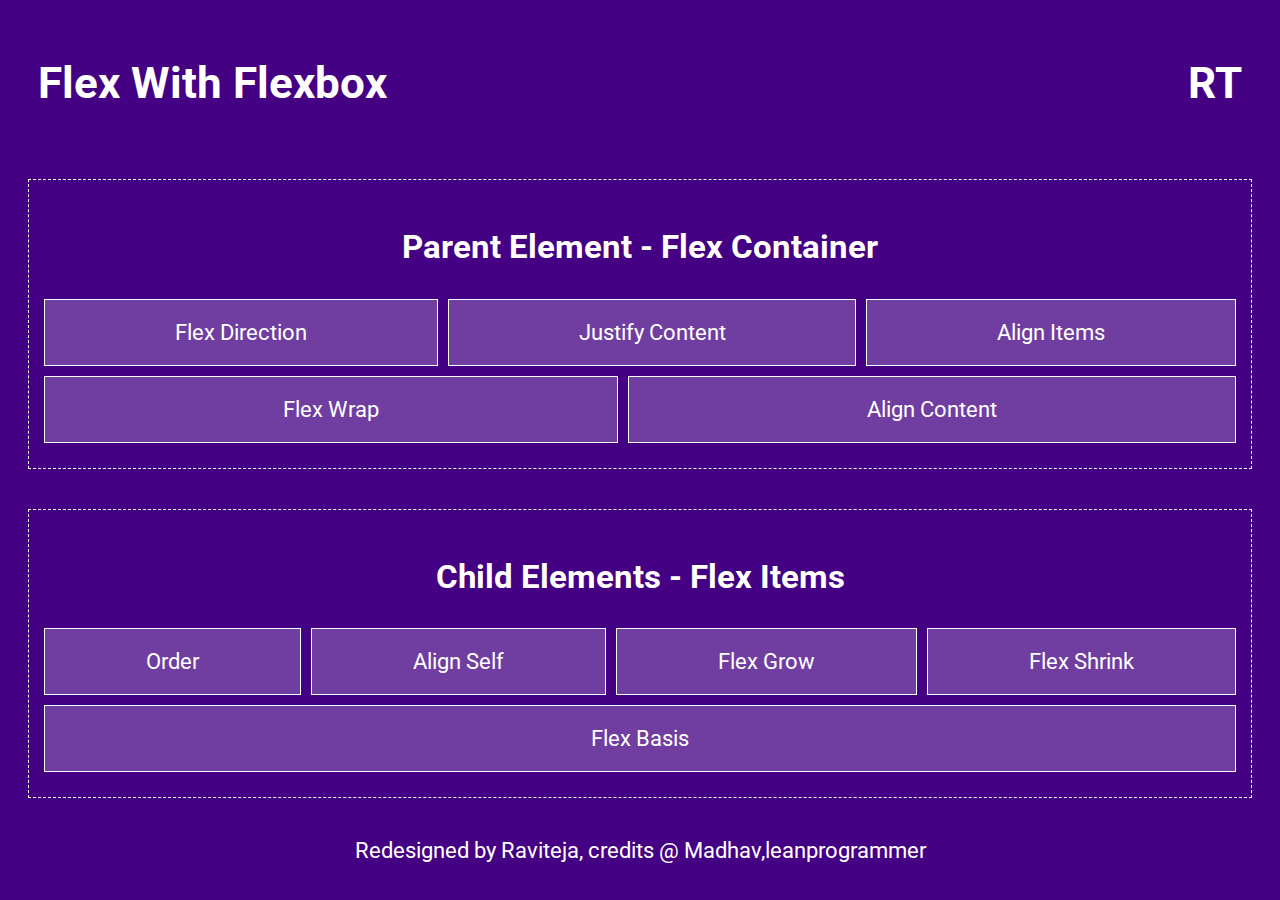
<file: index.html>
<!DOCTYPE html>
<html lang="en">

<head>
    <meta charset="UTF-8">
    <meta name="viewport" content="width=device-width, initial-scale=1.0">
    <title>Learning-Flexbox</title>
    <link rel="preconnect" href="https://fonts.gstatic.com">
    <link href="https://fonts.googleapis.com/css2?family=Roboto:ital,wght@1,300&display=swap" rel="stylesheet">
    <link rel="stylesheet" href="./css/boilerplate.css">
    <link rel="stylesheet" href="./css/index.css">
</head>

<body>
    <div class="header-h34">
        <h1>Flex With Flexbox</h1>
        <h1>RT</h1>
    </div>

    <div class="body">
        <div class="head-container">
            <h2 class="text-center">Parent Element - Flex Container</h2>

            <div class="container">
                <a href="flexDirection.html">Flex Direction</a>
                <a href="justifyContent.html">Justify Content</a>
                <a href="alignItems.html">Align Items</a>
            </div>
            <div class="container">
                <a href="flexWrap.html">Flex Wrap</a>
                <a href="alignContent.html">Align Content</a>
            </div>
        </div>

        <div class="head-container">
            <h2 class="text-center">Child Elements - Flex Items</h2>

            <div class="container">
                <a href="order.html">Order</a>
                <a href="alignSelf.html">Align Self</a>
                <a href="flexGrow.html">Flex Grow</a>
                <a href="flexShrink.html">Flex Shrink</a>
                <a href="flexBasis.html">Flex Basis</a>
            </div>
        </div>
    </div>
    <footer>
        Redesigned by Raviteja, credits @ Madhav,leanprogrammer
    </footer>
</body>

</html>
</file>
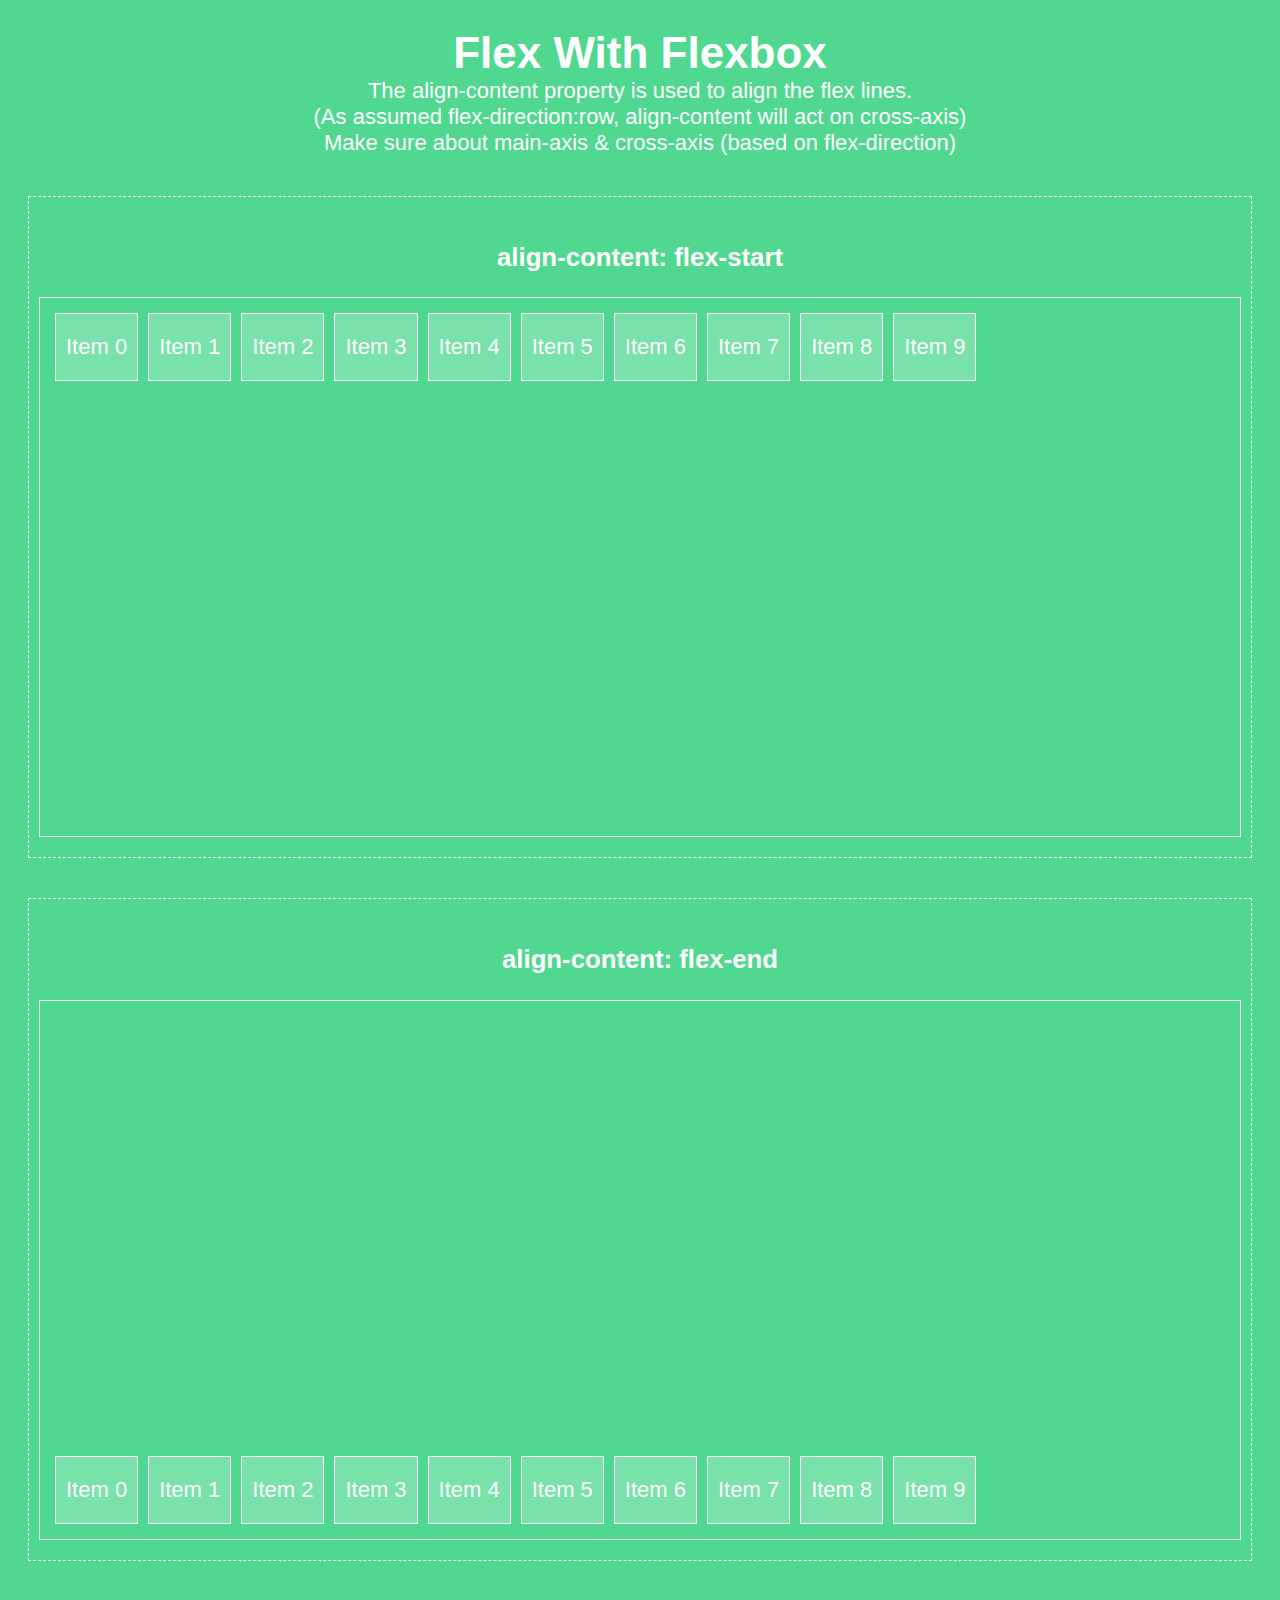
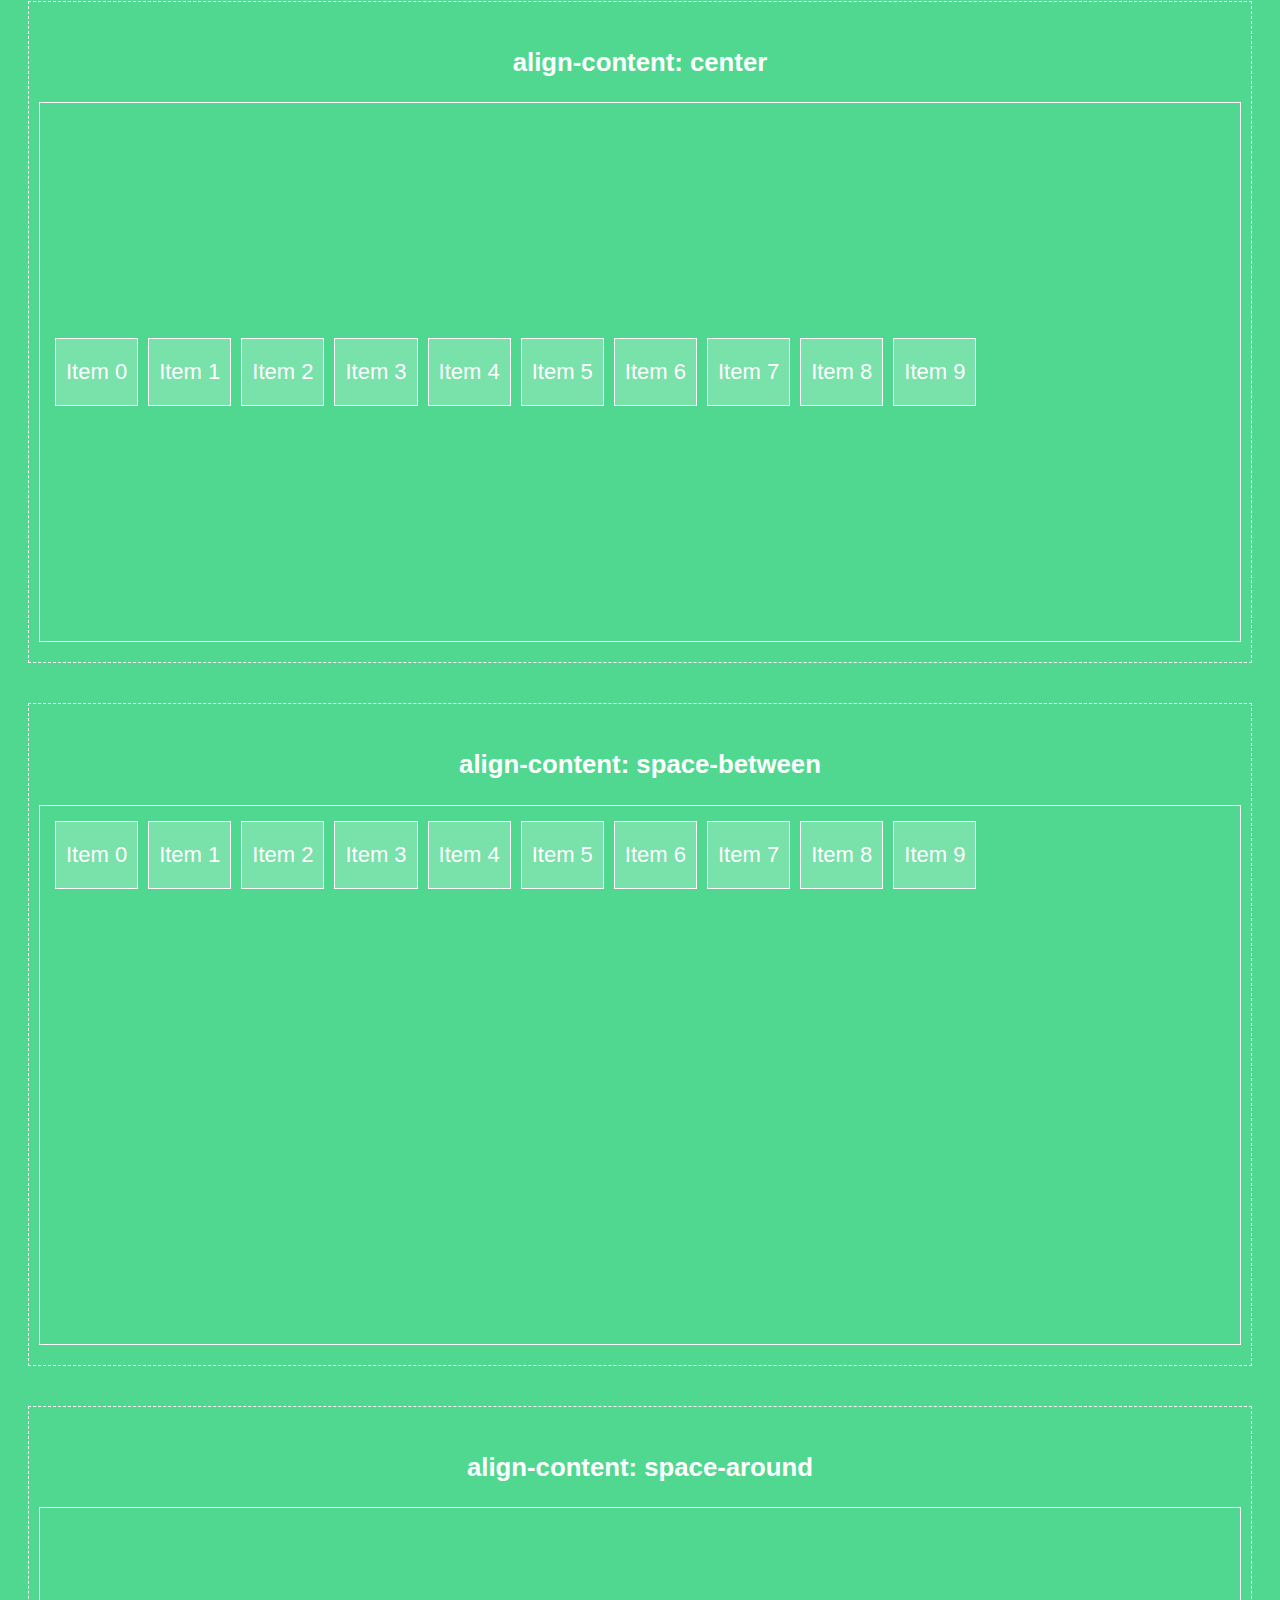
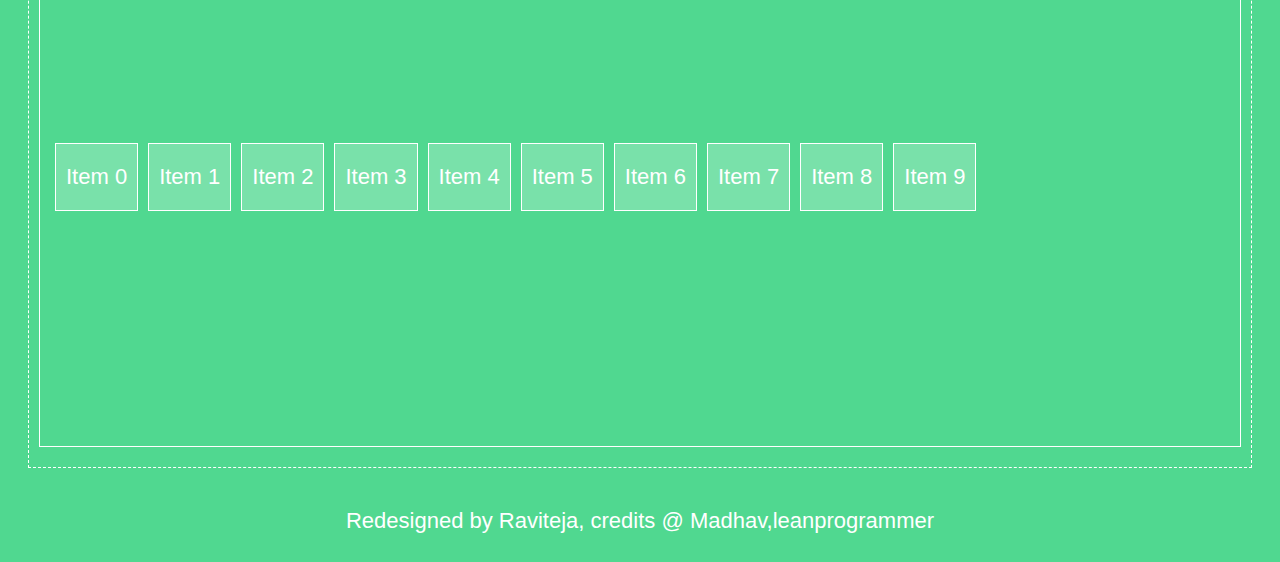
<file: alignContent.html>
<!DOCTYPE html>
<html lang="en">
<head>
    <meta charset="UTF-8">
    <meta name="viewport" content="width=device-width, initial-scale=1.0">
    <title>Align-content</title>
    <link href='https://fonts.googleapis.com/css?family=Josefin Sans' rel='stylesheet'>
    <link rel="stylesheet" href="./css/boilerplate.css">
    <link rel="stylesheet" href="./css/alignContent.css">
</head>
<body>
    <div class="header">
        <h1>Flex With Flexbox</h1>
        <p>The align-content property is used to align the flex lines.</p>
        <p>(As assumed flex-direction:row, align-content will act on cross-axis)</p>
        <p>Make sure about main-axis & cross-axis (based on flex-direction)</p>
    </div>

    <div class="head-container">
        <h3 class="text-center">align-content: flex-start</h3>
        <div class="flex-container start">
            <div>Item 0</div>
            <div>Item 1</div>
            <div>Item 2</div>
            <div>Item 3</div>
            <div>Item 4</div>
            <div>Item 5</div>
            <div>Item 6</div>
            <div>Item 7</div>
            <div>Item 8</div>
            <div>Item 9</div>
        </div>
    </div>
    <div class="head-container">
        <h3 class="text-center">align-content: flex-end</h3>
        <div class="flex-container end">
            <div>Item 0</div>
            <div>Item 1</div>
            <div>Item 2</div>
            <div>Item 3</div>
            <div>Item 4</div>
            <div>Item 5</div>
            <div>Item 6</div>
            <div>Item 7</div>
            <div>Item 8</div>
            <div>Item 9</div>
        </div>
    </div>
    <div class="head-container">
        <h3 class="text-center">align-content: center</h3>
        <div class="flex-container center">
            <div>Item 0</div>
            <div>Item 1</div>
            <div>Item 2</div>
            <div>Item 3</div>
            <div>Item 4</div>
            <div>Item 5</div>
            <div>Item 6</div>
            <div>Item 7</div>
            <div>Item 8</div>
            <div>Item 9</div>
        </div>
    </div>
    <div class="head-container">
        <h3 class="text-center">align-content: space-between</h3>
        <div class="flex-container space-between">
            <div>Item 0</div>
            <div>Item 1</div>
            <div>Item 2</div>
            <div>Item 3</div>
            <div>Item 4</div>
            <div>Item 5</div>
            <div>Item 6</div>
            <div>Item 7</div>
            <div>Item 8</div>
            <div>Item 9</div>
        </div>
    </div>
    <div class="head-container">
        <h3 class="text-center">align-content: space-around</h3>
        <div class="flex-container space-around">
            <div>Item 0</div>
            <div>Item 1</div>
            <div>Item 2</div>
            <div>Item 3</div>
            <div>Item 4</div>
            <div>Item 5</div>
            <div>Item 6</div>
            <div>Item 7</div>
            <div>Item 8</div>
            <div>Item 9</div>
        </div>
    </div>
    <footer>
        Redesigned by Raviteja, credits @ Madhav,leanprogrammer
    </footer>
</body>
</html>
</file>
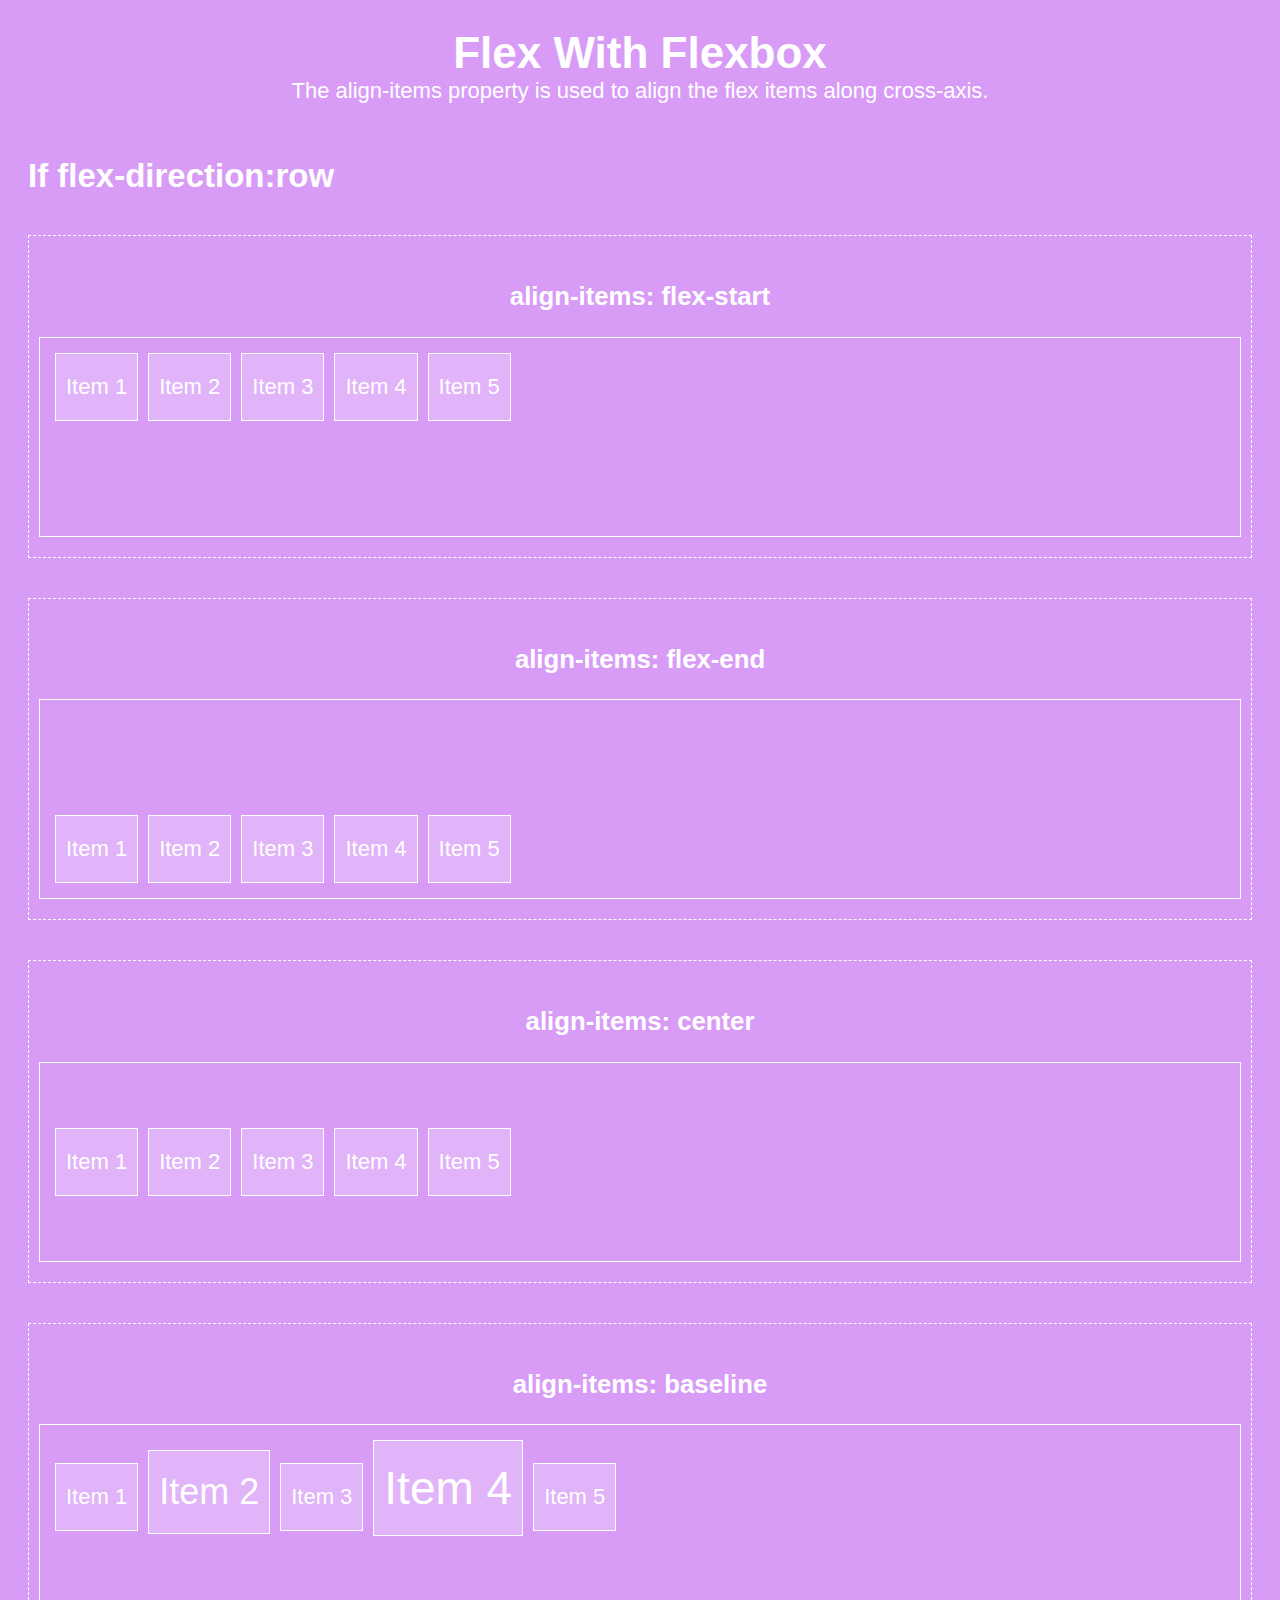
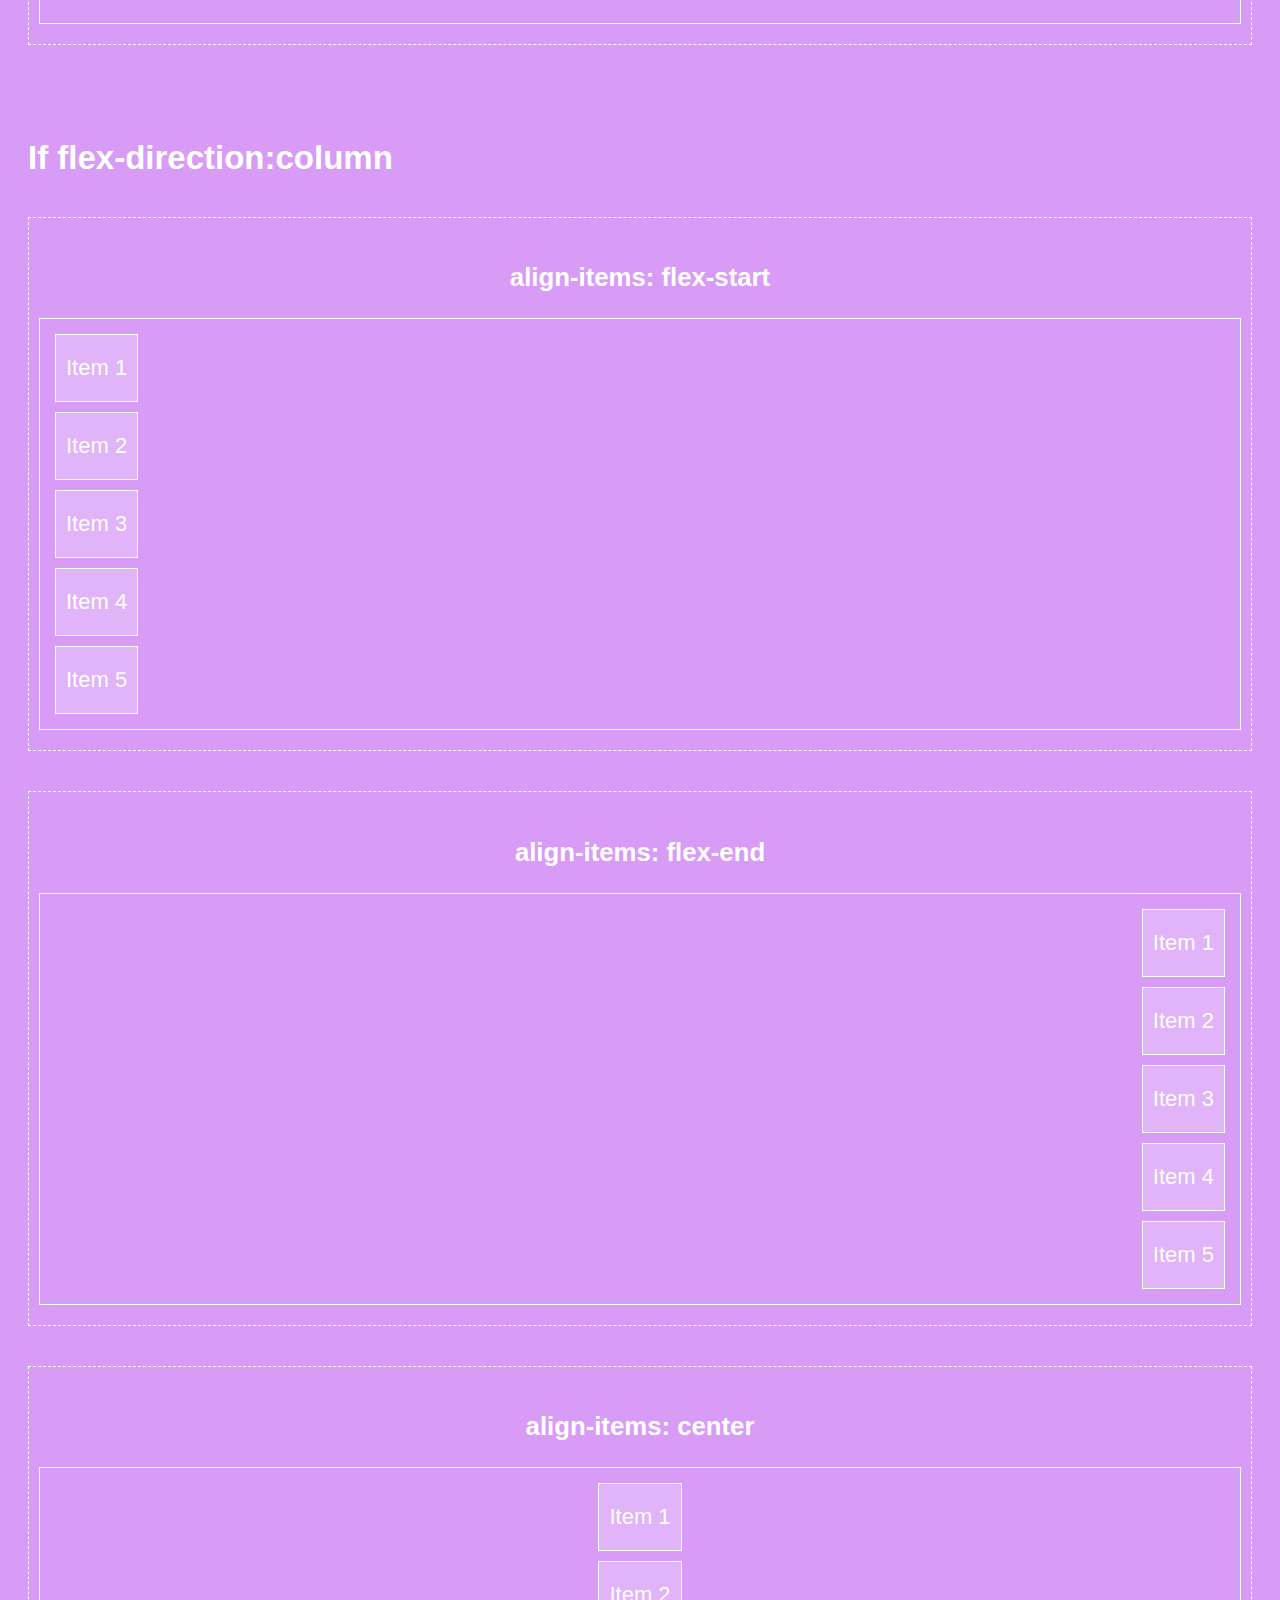
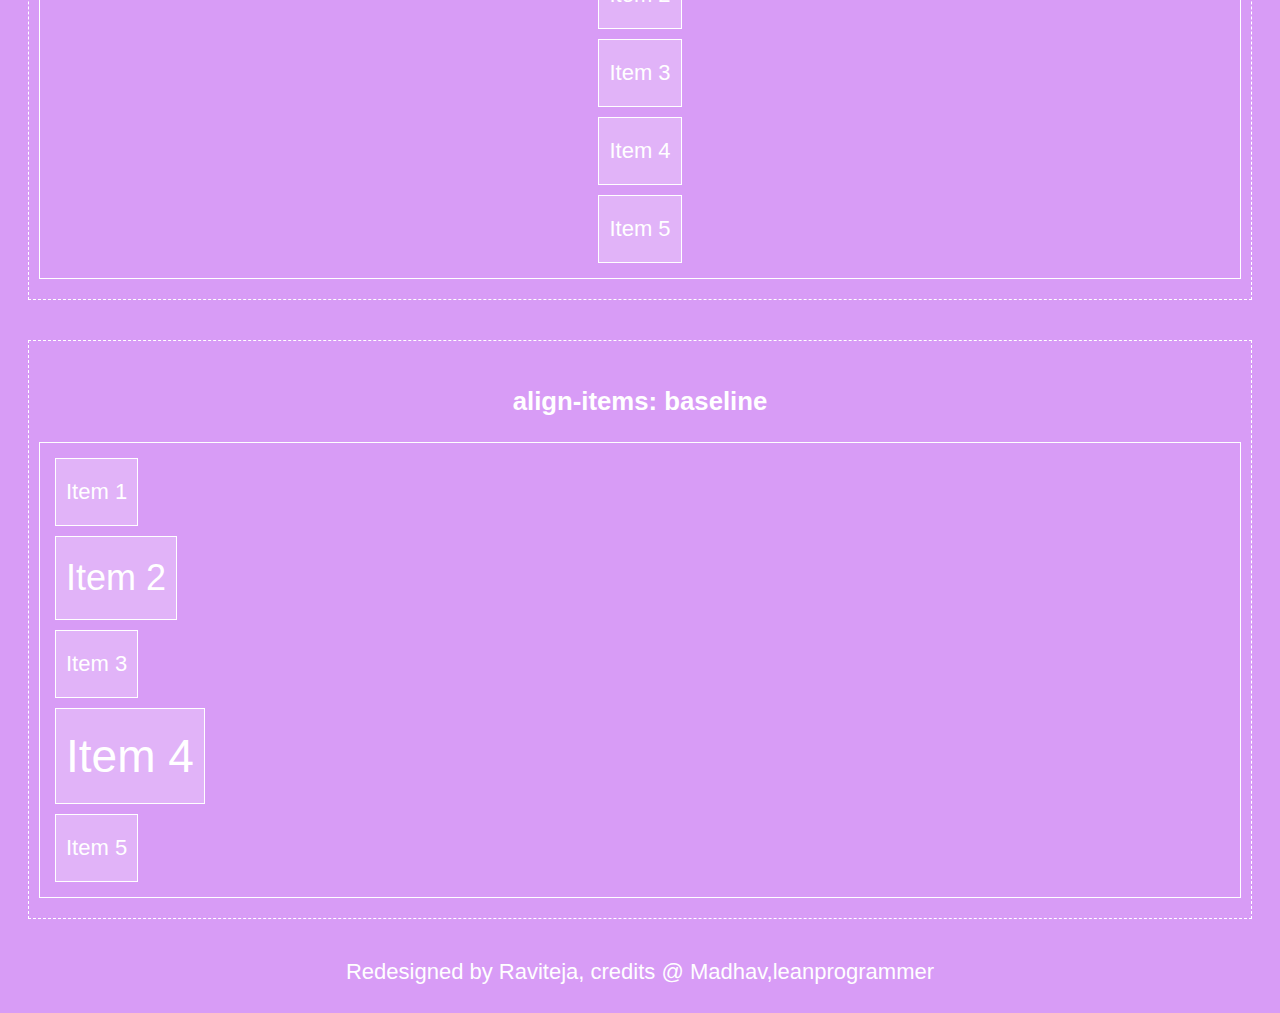
<file: alignItems.html>
<!DOCTYPE html>
<html lang="en">
<head>
    <meta charset="UTF-8">
    <meta name="viewport" content="width=device-width, initial-scale=1.0">
    <title>Align-items</title>
    <link href='https://fonts.googleapis.com/css?family=Josefin Sans' rel='stylesheet'>
    <link rel="stylesheet" href="./css/boilerplate.css">
    <link rel="stylesheet" href="./css/alignItems.css">
</head>
<body>
    <div class="header">
        <h1>Flex With Flexbox</h1>
        <p>The align-items property is used to align the flex items along cross-axis.</p>
    </div>

    <br/>
    <h2>If flex-direction:row</h2>
    <div class="head-container">
        <h3 class="text-center">align-items: flex-start</h3>
        <div class="flex-container flex-container-row start">
            <div>Item 1</div>
            <div>Item 2</div>
            <div>Item 3</div>
            <div>Item 4</div>
            <div>Item 5</div>
        </div>
    </div>
    <div class="head-container">
        <h3 class="text-center">align-items: flex-end</h3>
        <div class="flex-container flex-container-row end">
            <div>Item 1</div>
            <div>Item 2</div>
            <div>Item 3</div>
            <div>Item 4</div>
            <div>Item 5</div>
        </div>
    </div>
    <div class="head-container">
        <h3 class="text-center">align-items: center</h3>
        <div class="flex-container flex-container-row center">
            <div>Item 1</div>
            <div>Item 2</div>
            <div>Item 3</div>
            <div>Item 4</div>
            <div>Item 5</div>
        </div>
    </div>
    <div class="head-container">
        <h3 class="text-center">align-items: baseline</h3>
        <div class="flex-container flex-container-row baseline">
            <div>Item 1</div>
            <div>Item 2</div>
            <div>Item 3</div>
            <div>Item 4</div>
            <div>Item 5</div>
        </div>
    </div>


    <br/>
    <h2>If flex-direction:column</h2>
    <div class="head-container">
        <h3 class="text-center">align-items: flex-start</h3>
        <div class="flex-container flex-container-col start">
            <div>Item 1</div>
            <div>Item 2</div>
            <div>Item 3</div>
            <div>Item 4</div>
            <div>Item 5</div>
        </div>
    </div>
    <div class="head-container">
        <h3 class="text-center">align-items: flex-end</h3>
        <div class="flex-container flex-container-col end">
            <div>Item 1</div>
            <div>Item 2</div>
            <div>Item 3</div>
            <div>Item 4</div>
            <div>Item 5</div>
        </div>
    </div>
    <div class="head-container">
        <h3 class="text-center">align-items: center</h3>
        <div class="flex-container flex-container-col center">
            <div>Item 1</div>
            <div>Item 2</div>
            <div>Item 3</div>
            <div>Item 4</div>
            <div>Item 5</div>
        </div>
    </div>
    <div class="head-container">
        <h3 class="text-center">align-items: baseline</h3>
        <div class="flex-container flex-container-col baseline">
            <div>Item 1</div>
            <div>Item 2</div>
            <div>Item 3</div>
            <div>Item 4</div>
            <div>Item 5</div>
        </div>
    </div>
    <footer>
        Redesigned by Raviteja, credits @ Madhav,leanprogrammer
    </footer>
    
</body>
</html>
</file>
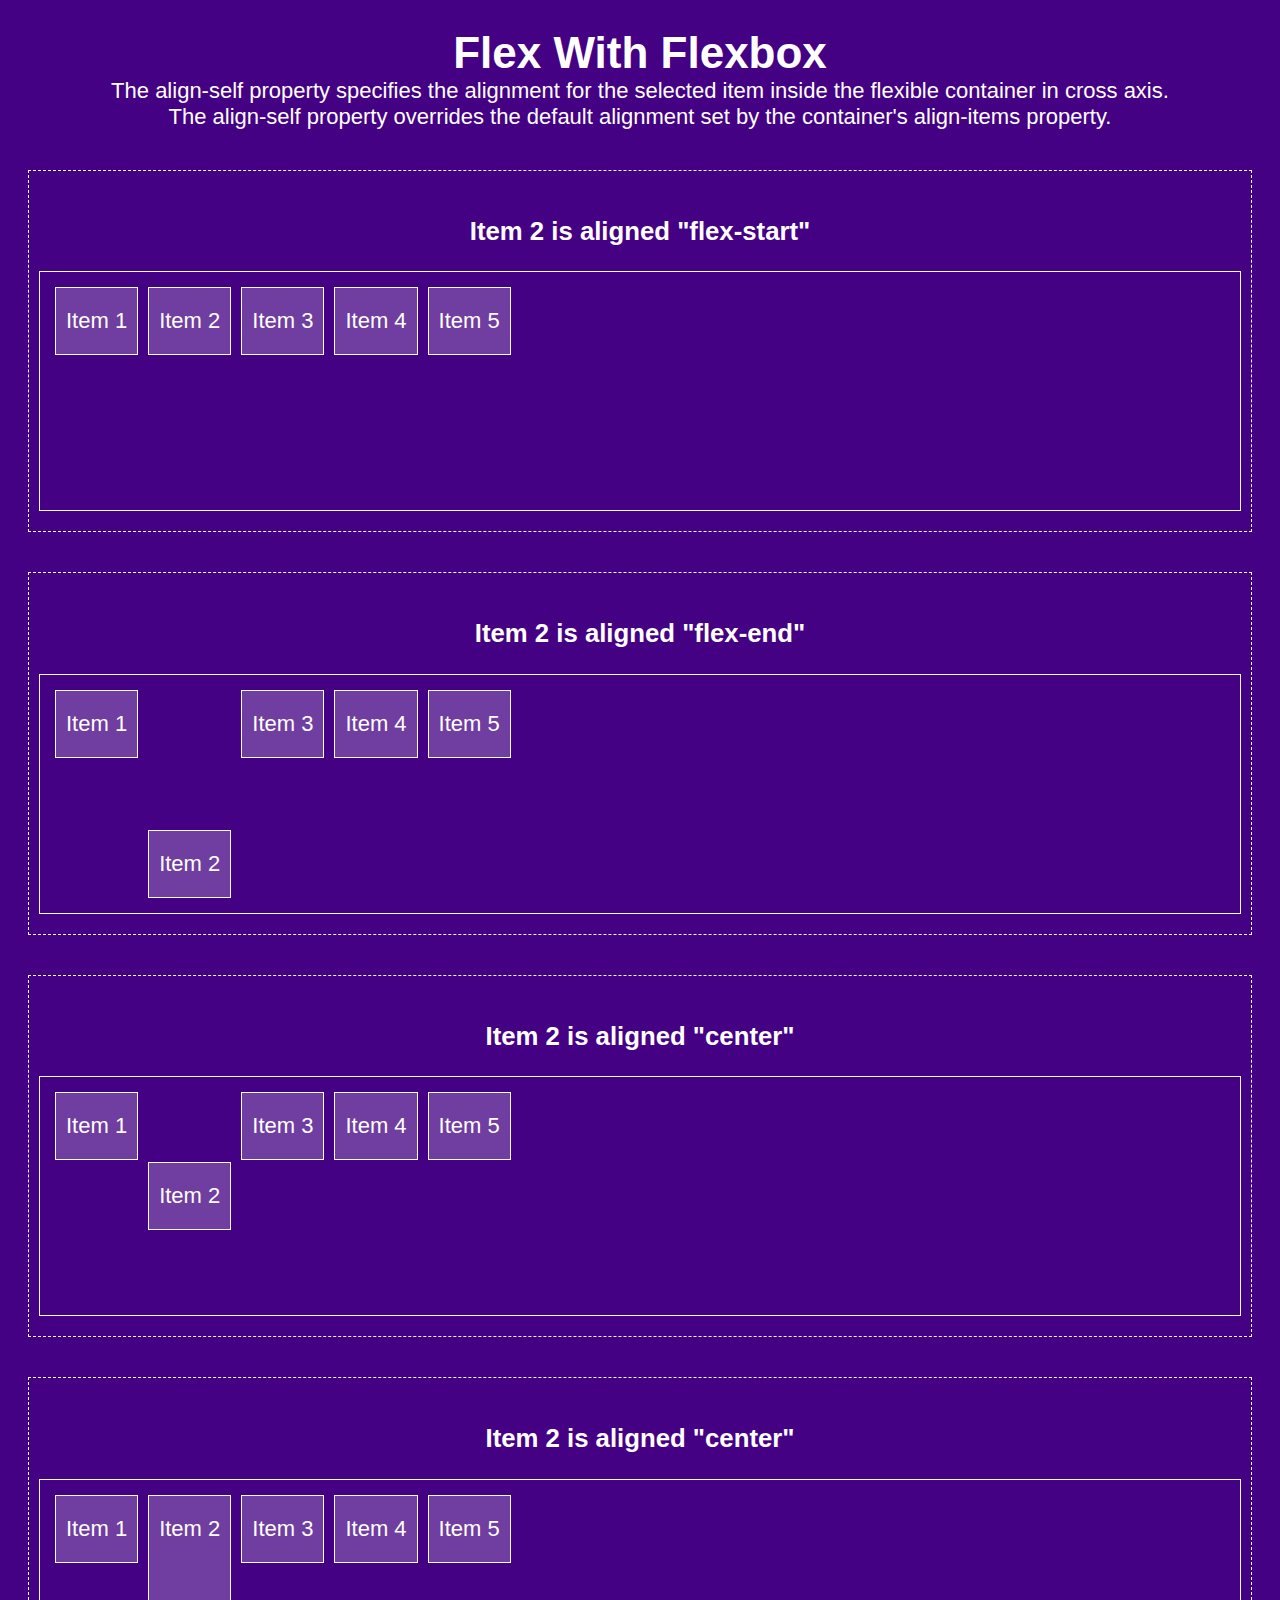
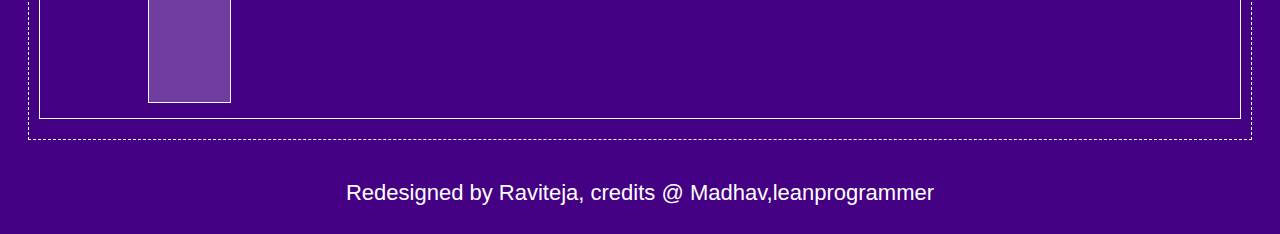
<file: alignSelf.html>
<!DOCTYPE html>
<html lang="en">
<head>
    <meta charset="UTF-8">
    <meta name="viewport" content="width=device-width, initial-scale=1.0">
    <title>Flex-direction</title>
    <link href='https://fonts.googleapis.com/css?family=Josefin Sans' rel='stylesheet'>
    <link rel="stylesheet" href="./css/boilerplate.css">
    <link rel="stylesheet" href="./css/alignSelf.css">
</head>
<body>
    <div class="header">
        <h1>Flex With Flexbox</h1>
        <p>The align-self property specifies the alignment for the selected item inside the flexible container in cross axis.</p>
        <p>The align-self property overrides the default alignment set by the container's align-items property.</p>
    </div>

    <div class="head-container">
        <h3 class="text-center">Item 2 is aligned "flex-start"</h3>
        <div class="flex-container sample1">
            <div>Item 1</div>
            <div>Item 2</div>
            <div>Item 3</div>
            <div>Item 4</div>
            <div>Item 5</div>
        </div>
    </div>
    <div class="head-container">
        <h3 class="text-center">Item 2 is aligned "flex-end"</h3>
        <div class="flex-container sample2">
            <div>Item 1</div>
            <div>Item 2</div>
            <div>Item 3</div>
            <div>Item 4</div>
            <div>Item 5</div>
        </div>
    </div>
    <div class="head-container">
        <h3 class="text-center">Item 2 is aligned "center"</h3>
        <div class="flex-container sample3">
            <div>Item 1</div>
            <div>Item 2</div>
            <div>Item 3</div>
            <div>Item 4</div>
            <div>Item 5</div>
        </div>
    </div>
    <div class="head-container">
        <h3 class="text-center">Item 2 is aligned "center"</h3>
        <div class="flex-container sample4">
            <div>Item 1</div>
            <div>Item 2</div>
            <div>Item 3</div>
            <div>Item 4</div>
            <div>Item 5</div>
        </div>
    </div>
    <footer>
        Redesigned by Raviteja, credits @ Madhav,leanprogrammer
    </footer>
</body>
</html>
</file>
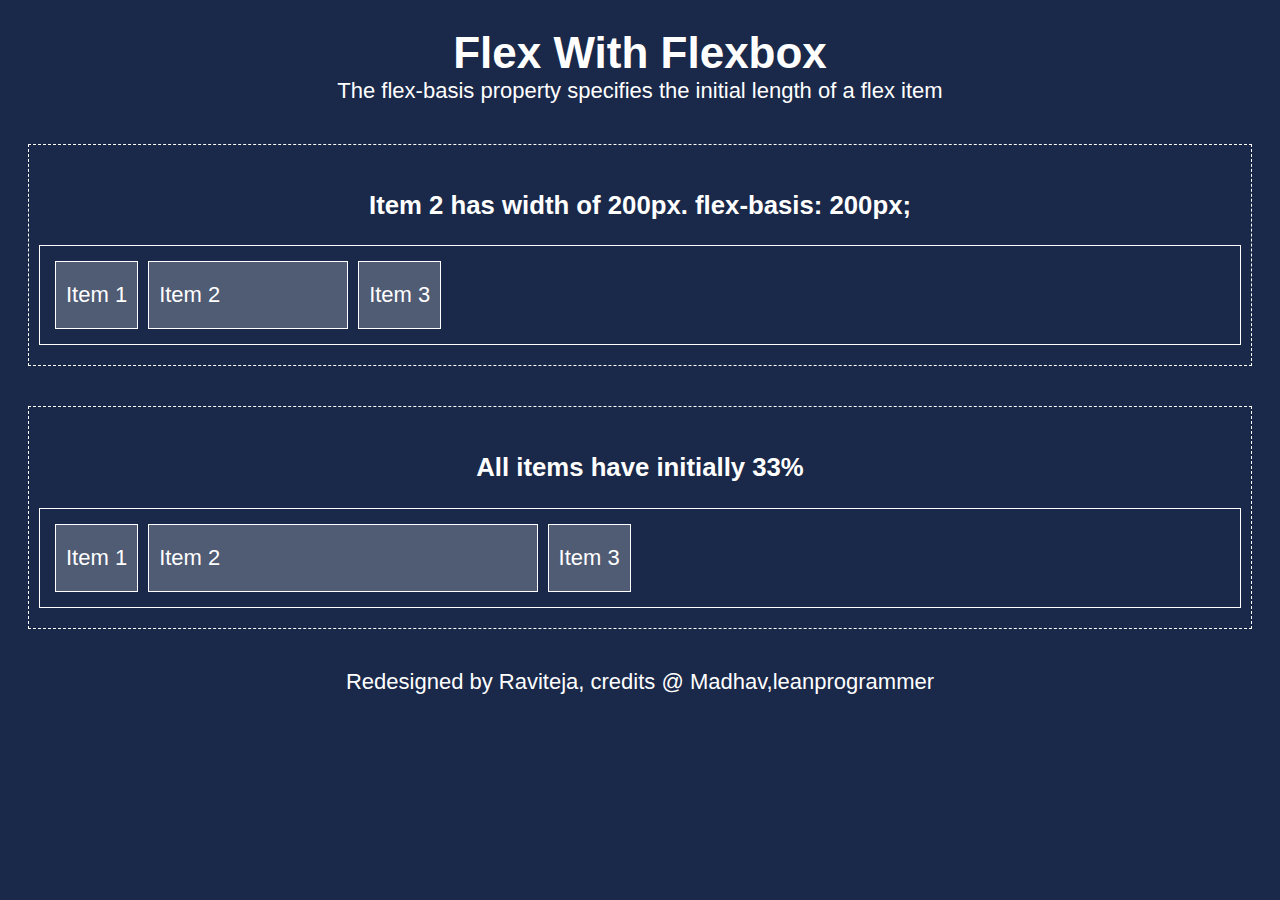
<file: flexBasis.html>
<!DOCTYPE html>
<html lang="en">
<head>
    <meta charset="UTF-8">
    <meta name="viewport" content="width=device-width, initial-scale=1.0">
    <title>Flex-direction</title>
    <link href='https://fonts.googleapis.com/css?family=Josefin Sans' rel='stylesheet'>
    <link rel="stylesheet" href="./css/boilerplate.css">
    <link rel="stylesheet" href="./css/flexBasis.css">
</head>
<body>
    <div class="header">
        <h1>Flex With Flexbox</h1>
        <p>The flex-basis property specifies the initial length of a flex item</p>
    </div>

    <div class="head-container">
        <h3 class="text-center">Item 2 has width of 200px. flex-basis: 200px;</h3>
        <div class="flex-container sample1">
            <div>Item 1</div>
            <div>Item 2</div>
            <div>Item 3</div>
        </div>
    </div>
    
    <div class="head-container">
        <h3 class="text-center">All items have initially 33%</h3>
        <div class="flex-container sample2">
            <div>Item 1</div>
            <div>Item 2</div>
            <div>Item 3</div>
        </div>
    </div>
    <footer>
        Redesigned by Raviteja, credits @ Madhav,leanprogrammer
    </footer>
</body>
</html>
</file>
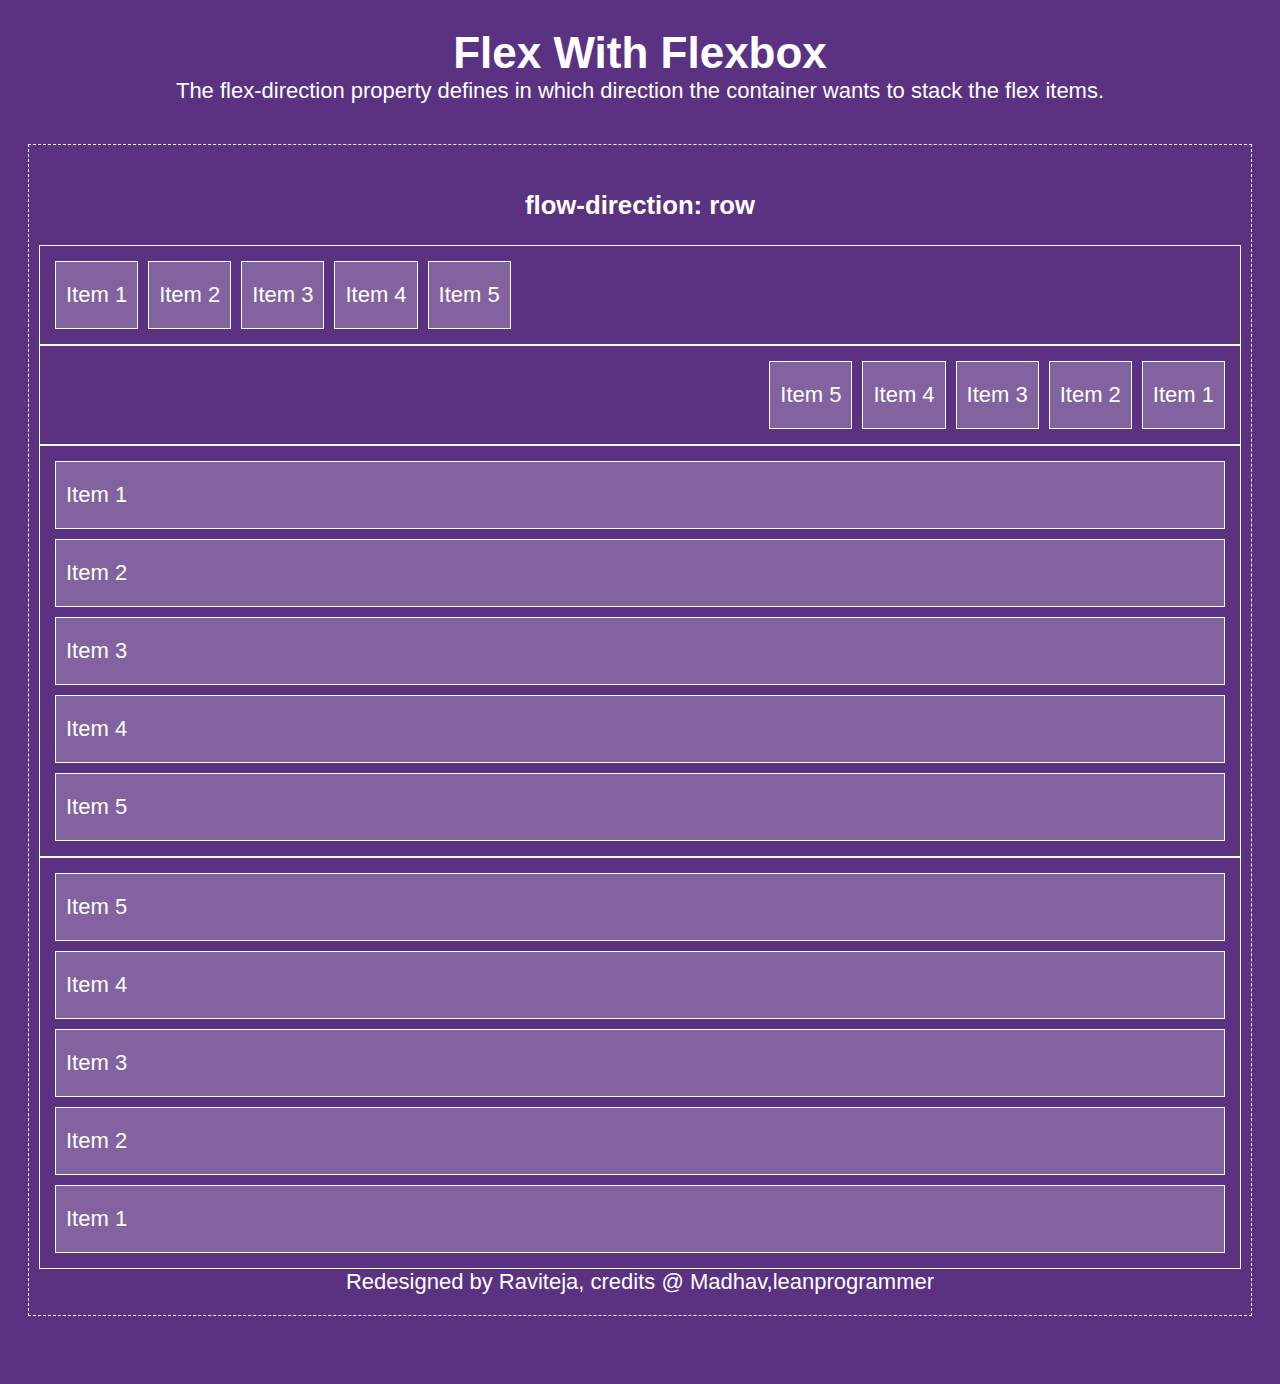
<file: flexDirection.html>
<!DOCTYPE html>
<html lang="en">
<head>
    <meta charset="UTF-8">
    <meta name="viewport" content="width=device-width, initial-scale=1.0">
    <title>Flex-direction</title>
    <link href='https://fonts.googleapis.com/css?family=Josefin Sans' rel='stylesheet'>
    <link rel="stylesheet" href="./css/boilerplate.css">
    <link rel="stylesheet" href="./css/flexDirection.css">
</head>
<body>
    <div class="header">
        <h1>Flex With Flexbox</h1>
        <p>The flex-direction property defines in which direction the container wants to stack the flex items.</p>
    </div>

    <div class="head-container">
        <h3 class="text-center">flow-direction: row</h3>
        <div class="flex-container row">
            <div>Item 1</div>
            <div>Item 2</div>
            <div>Item 3</div>
            <div>Item 4</div>
            <div>Item 5</div>
        </div>
        <div class="flex-container row-reverse">
            <div>Item 1</div>
            <div>Item 2</div>
            <div>Item 3</div>
            <div>Item 4</div>
            <div>Item 5</div>
        </div>
        <div class="flex-container column">
            <div>Item 1</div>
            <div>Item 2</div>
            <div>Item 3</div>
            <div>Item 4</div>
            <div>Item 5</div>
        </div>
        <div class="flex-container column-reverse">
            <div>Item 1</div>
            <div>Item 2</div>
            <div>Item 3</div>
            <div>Item 4</div>
            <div>Item 5</div>
        </div>
        <footer>
            Redesigned by Raviteja, credits @ Madhav,leanprogrammer
        </footer>
    </div>
</body>
</html>
</file>
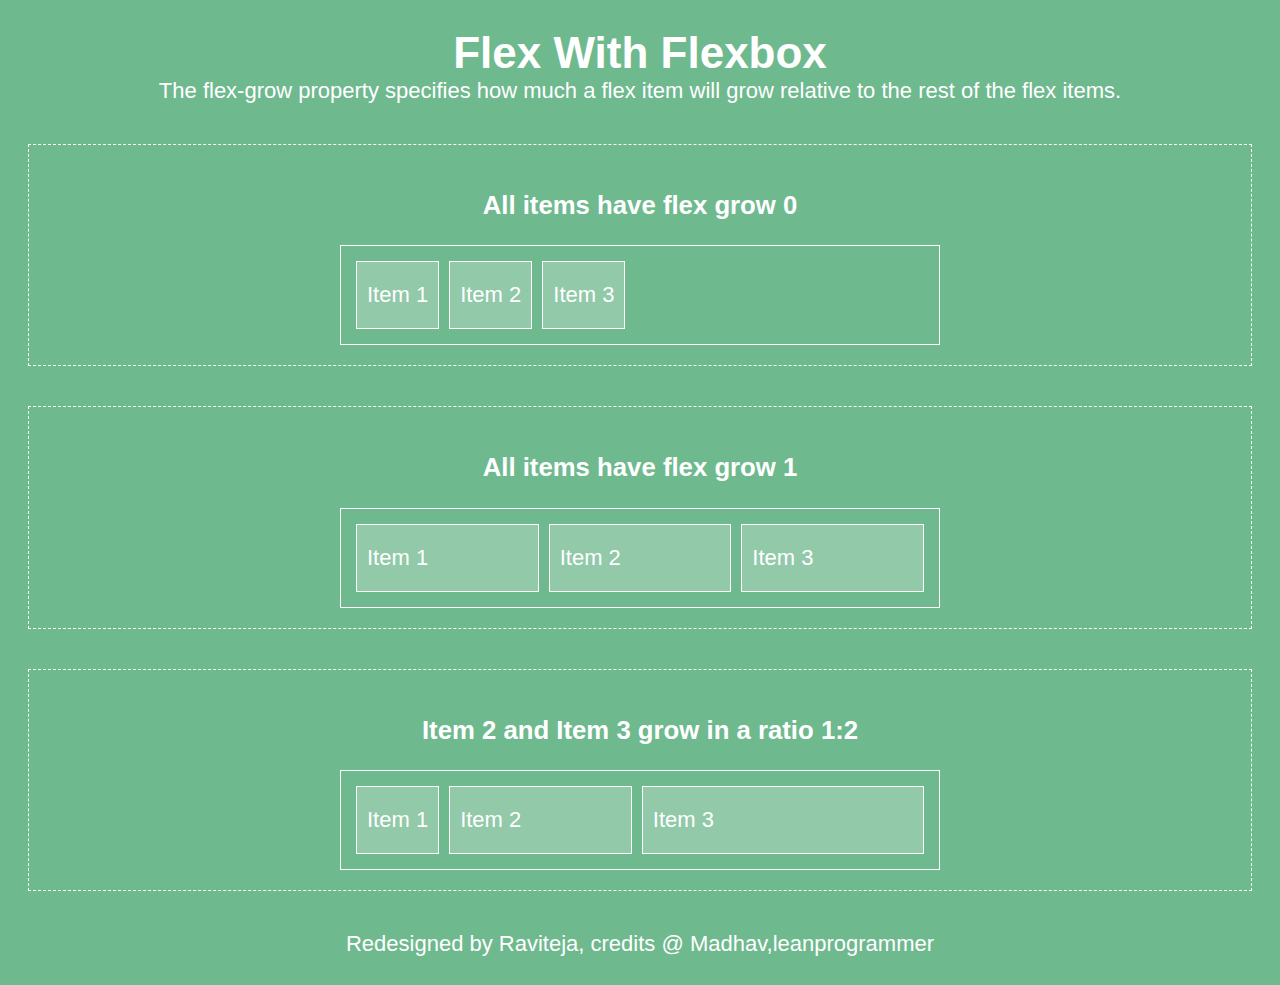
<file: flexGrow.html>
<!DOCTYPE html>
<html lang="en">
<head>
    <meta charset="UTF-8">
    <meta name="viewport" content="width=device-width, initial-scale=1.0">
    <title>Flex-direction</title>
    <link href='https://fonts.googleapis.com/css?family=Josefin Sans' rel='stylesheet'>
    <link rel="stylesheet" href="./css/boilerplate.css">
    <link rel="stylesheet" href="./css/flexGrow.css">
</head>
<body>
    <div class="header">
        <h1>Flex With Flexbox</h1>
        <p>The flex-grow property specifies how much a flex item will grow relative to the rest of the flex items.</p>
    </div>

    <div class="head-container">
        <h3 class="text-center">All items have flex grow 0</h3>
        <div class="flex-container sample1">
            <div>Item 1</div>
            <div>Item 2</div>
            <div>Item 3</div>
        </div>
    </div>
    <div class="head-container">
        <h3 class="text-center">All items have flex grow 1</h3>
        <div class="flex-container sample2">
            <div>Item 1</div>
            <div>Item 2</div>
            <div>Item 3</div>
        </div>
    </div>
    <div class="head-container">
        <h3 class="text-center">Item 2 and Item 3 grow in a ratio 1:2</h3>
        <div class="flex-container sample3">
            <div>Item 1</div>
            <div>Item 2</div>
            <div>Item 3</div>
        </div>
    </div>
    <footer>
        Redesigned by Raviteja, credits @ Madhav,leanprogrammer
    </footer>
</body>
</html>
</file>
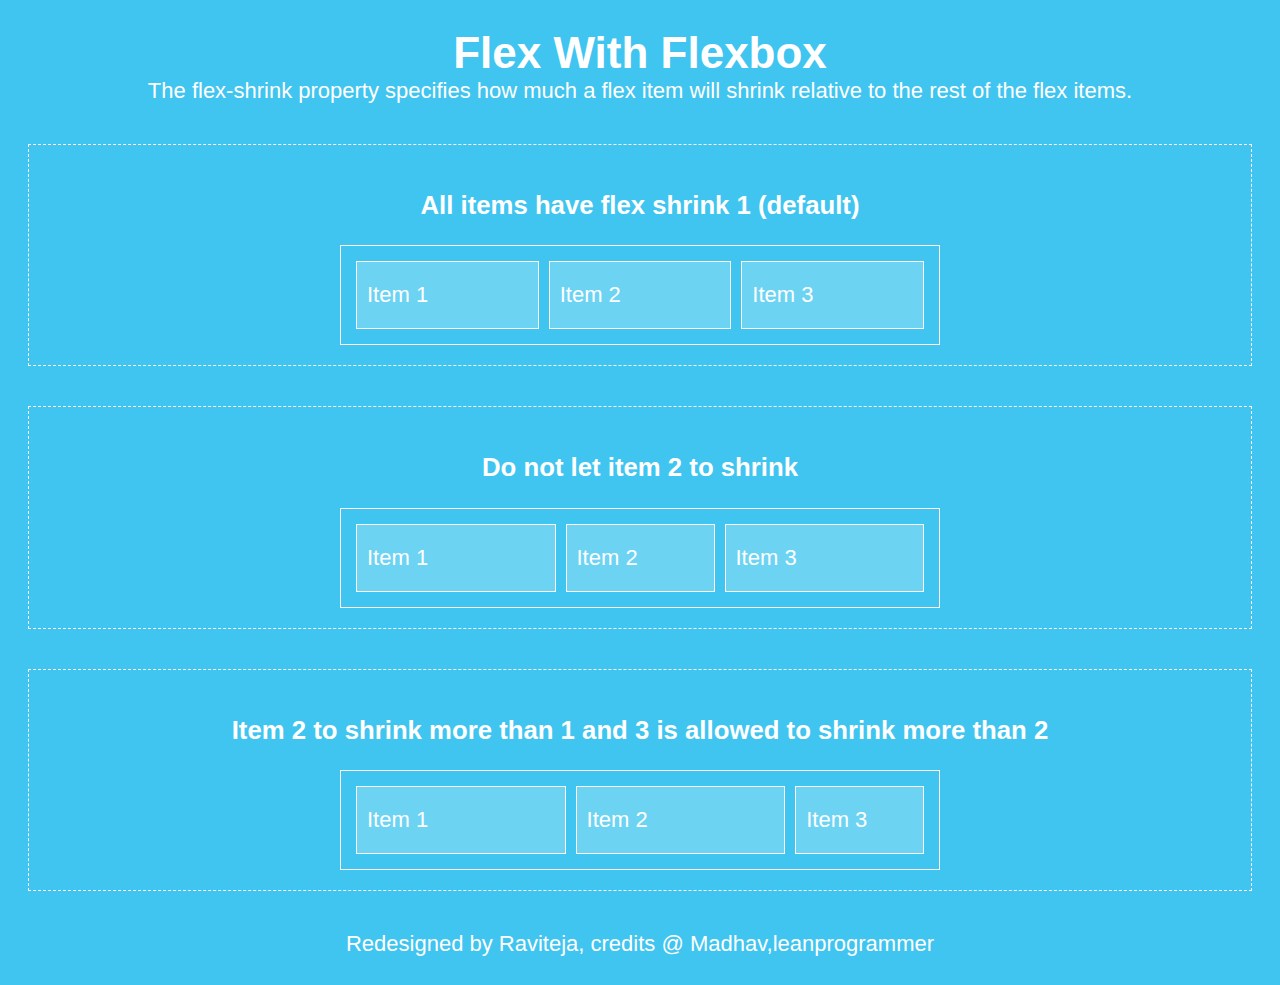
<file: flexShrink.html>
<!DOCTYPE html>
<html lang="en">
<head>
    <meta charset="UTF-8">
    <meta name="viewport" content="width=device-width, initial-scale=1.0">
    <title>Flex-direction</title>
    <link href='https://fonts.googleapis.com/css?family=Josefin Sans' rel='stylesheet'>
    <link rel="stylesheet" href="./css/boilerplate.css">
    <link rel="stylesheet" href="./css/flexShrink.css">
</head>
<body>
    <div class="header">
        <h1>Flex With Flexbox</h1>
        <p>The flex-shrink property specifies how much a flex item will shrink relative to the rest of the flex items.</p>
    </div>

    <div class="head-container">
        <h3 class="text-center">All items have flex shrink 1 (default)</h3>
        <div class="flex-container sample1">
            <div>Item 1</div>
            <div>Item 2</div>
            <div>Item 3</div>
        </div>
    </div>
    <div class="head-container">
        <h3 class="text-center">Do not let item 2 to shrink</h3>
        <div class="flex-container sample2">
            <div>Item 1</div>
            <div>Item 2</div>
            <div>Item 3</div>
        </div>
    </div>
    <div class="head-container">
        <h3 class="text-center">Item 2 to shrink more than 1 and 3 is allowed to shrink more than 2</h3>
        <div class="flex-container sample3">
            <div>Item 1</div>
            <div>Item 2</div>
            <div>Item 3</div>
        </div>
    </div>
    <footer>
        Redesigned by Raviteja, credits @ Madhav,leanprogrammer
    </footer>
</body>
</html>
</file>
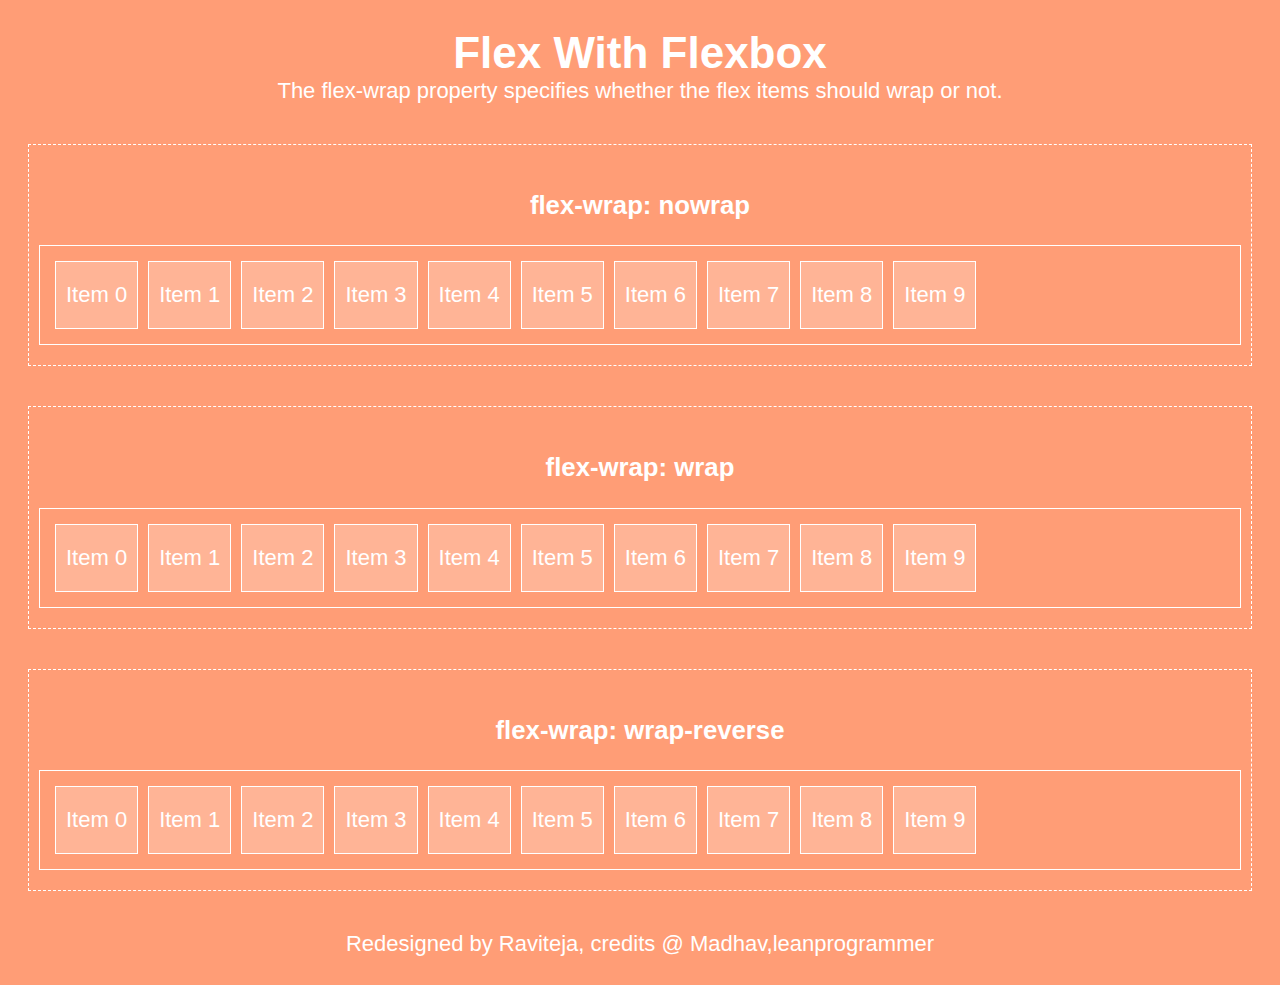
<file: flexWrap.html>
<!DOCTYPE html>
<html lang="en">
<head>
    <meta charset="UTF-8">
    <meta name="viewport" content="width=device-width, initial-scale=1.0">
    <title>Flex-wrap</title>
    <link href='https://fonts.googleapis.com/css?family=Josefin Sans' rel='stylesheet'>
    <link rel="stylesheet" href="./css/boilerplate.css">
    <link rel="stylesheet" href="./css/flexWrap.css">
</head>
<body>
    <div class="header">
        <h1>Flex With Flexbox</h1>
        <p>The flex-wrap property specifies whether the flex items should wrap or not.</p>
    </div>

    <div class="head-container">
        <h3 class="text-center">flex-wrap: nowrap</h3>
        <div class="flex-container nowrap">
            <div>Item 0</div>
            <div>Item 1</div>
            <div>Item 2</div>
            <div>Item 3</div>
            <div>Item 4</div>
            <div>Item 5</div>
            <div>Item 6</div>
            <div>Item 7</div>
            <div>Item 8</div>
            <div>Item 9</div>
        </div>
    </div>
    <div class="head-container">
        <h3 class="text-center">flex-wrap: wrap</h3>
        <div class="flex-container wrap">
            <div>Item 0</div>
            <div>Item 1</div>
            <div>Item 2</div>
            <div>Item 3</div>
            <div>Item 4</div>
            <div>Item 5</div>
            <div>Item 6</div>
            <div>Item 7</div>
            <div>Item 8</div>
            <div>Item 9</div>
        </div>
    </div>
    <div class="head-container">
        <h3 class="text-center">flex-wrap: wrap-reverse</h3>
        <div class="flex-container wrap-reverse">
            <div>Item 0</div>
            <div>Item 1</div>
            <div>Item 2</div>
            <div>Item 3</div>
            <div>Item 4</div>
            <div>Item 5</div>
            <div>Item 6</div>
            <div>Item 7</div>
            <div>Item 8</div>
            <div>Item 9</div>
        </div>
    </div>
    <footer>
        Redesigned by Raviteja, credits @ Madhav,leanprogrammer
    </footer>
</body>
</html>
</file>
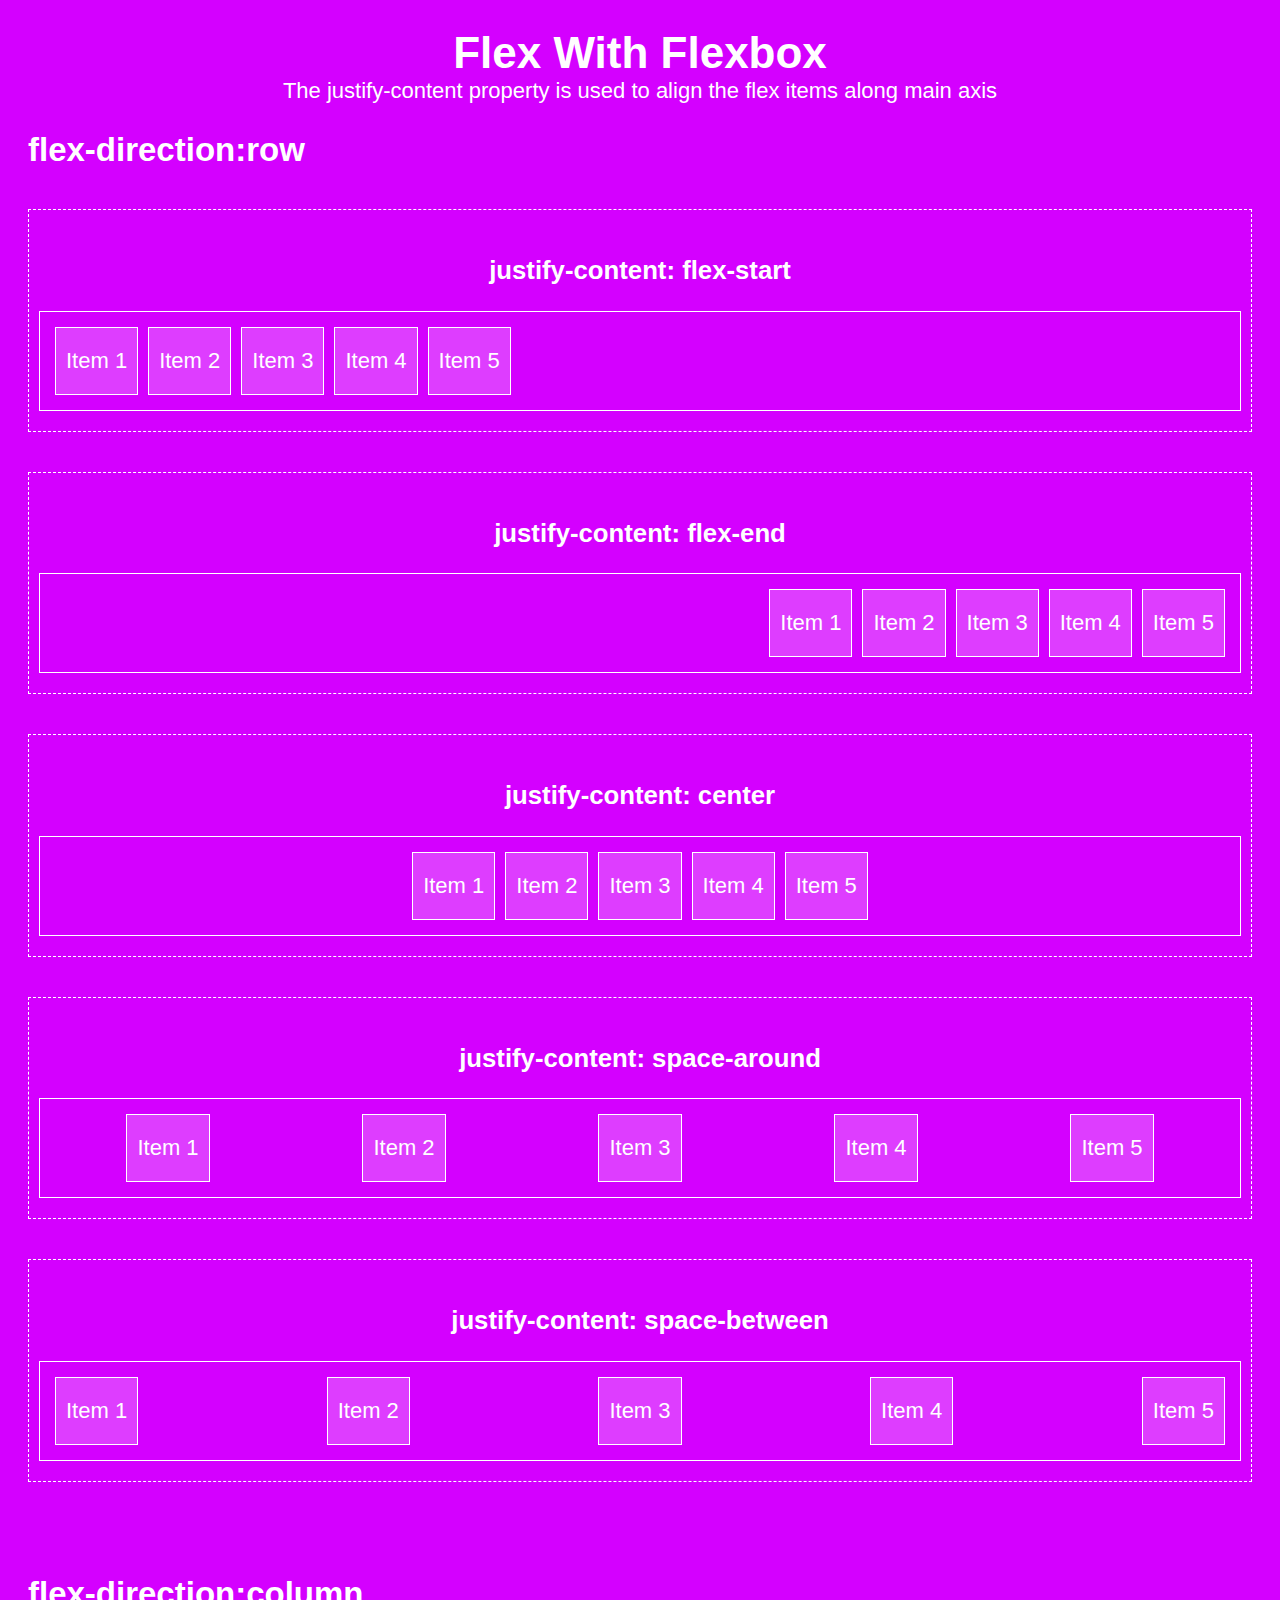
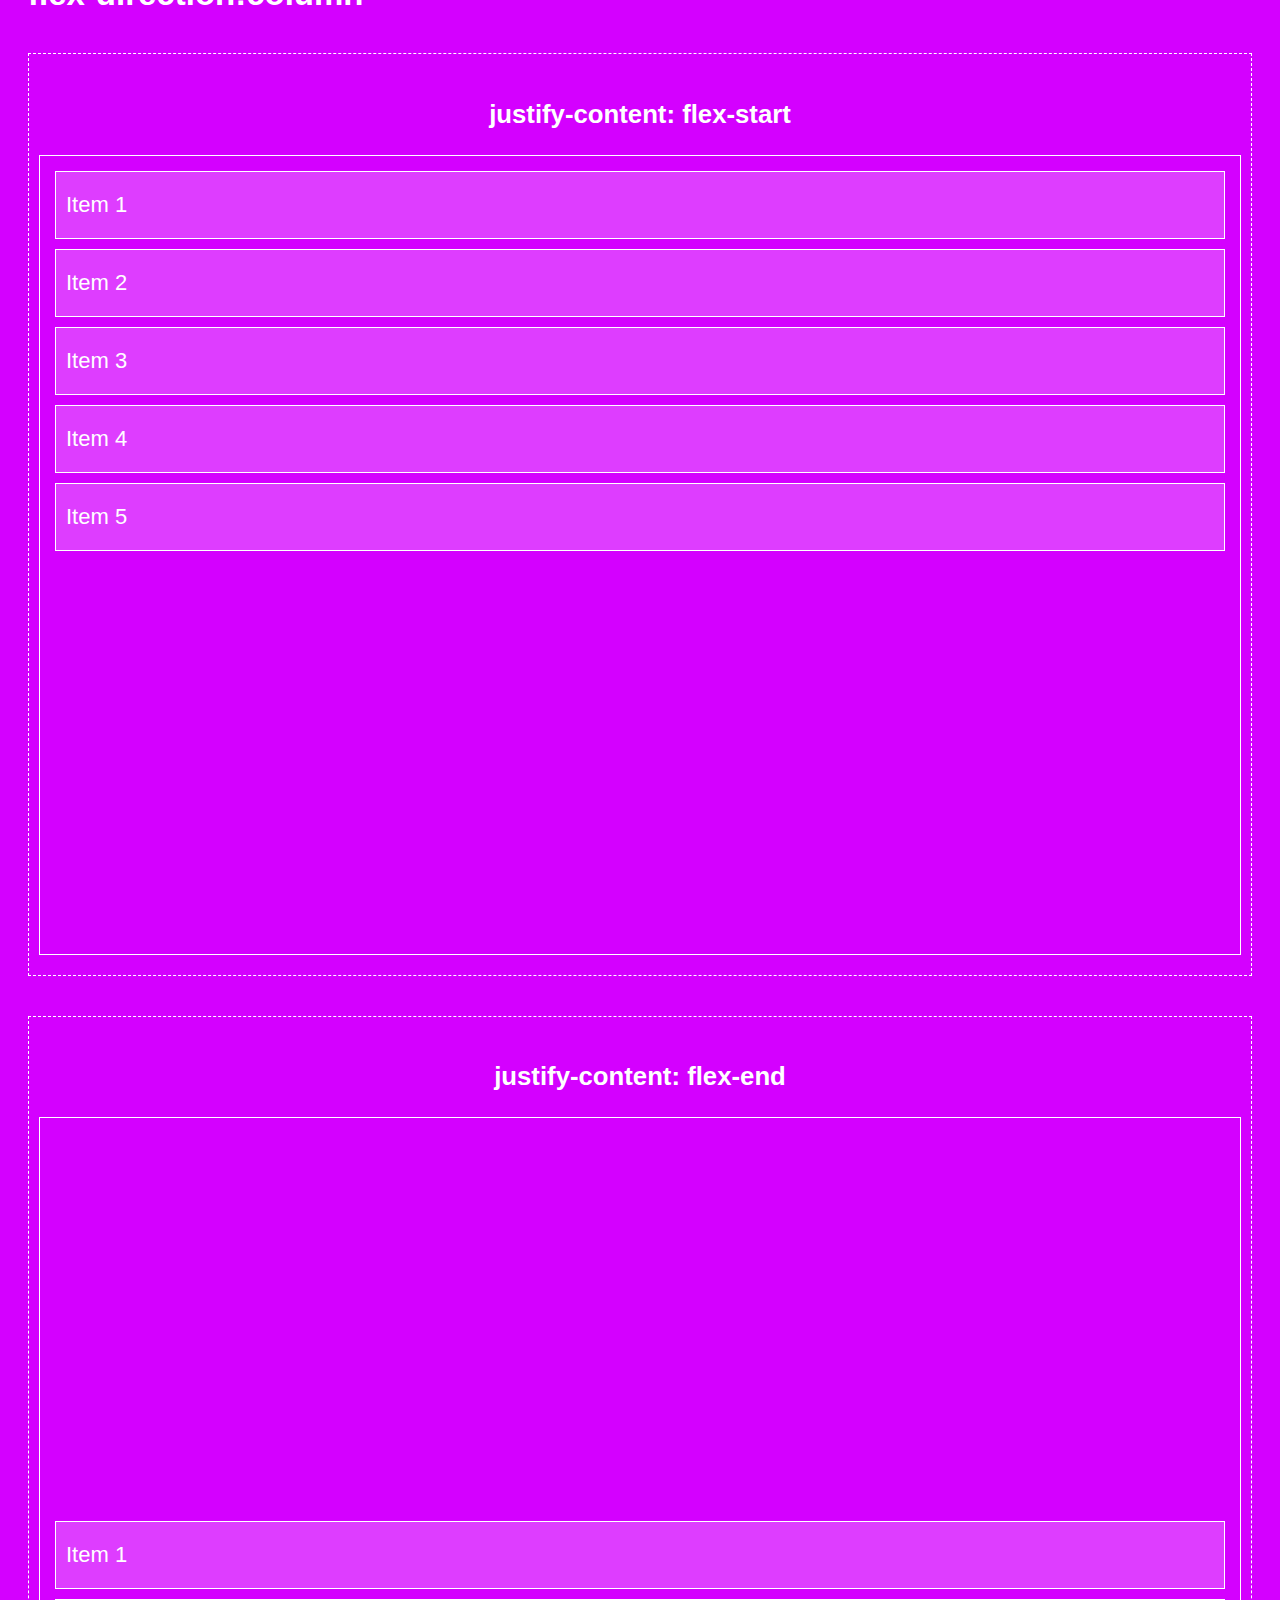
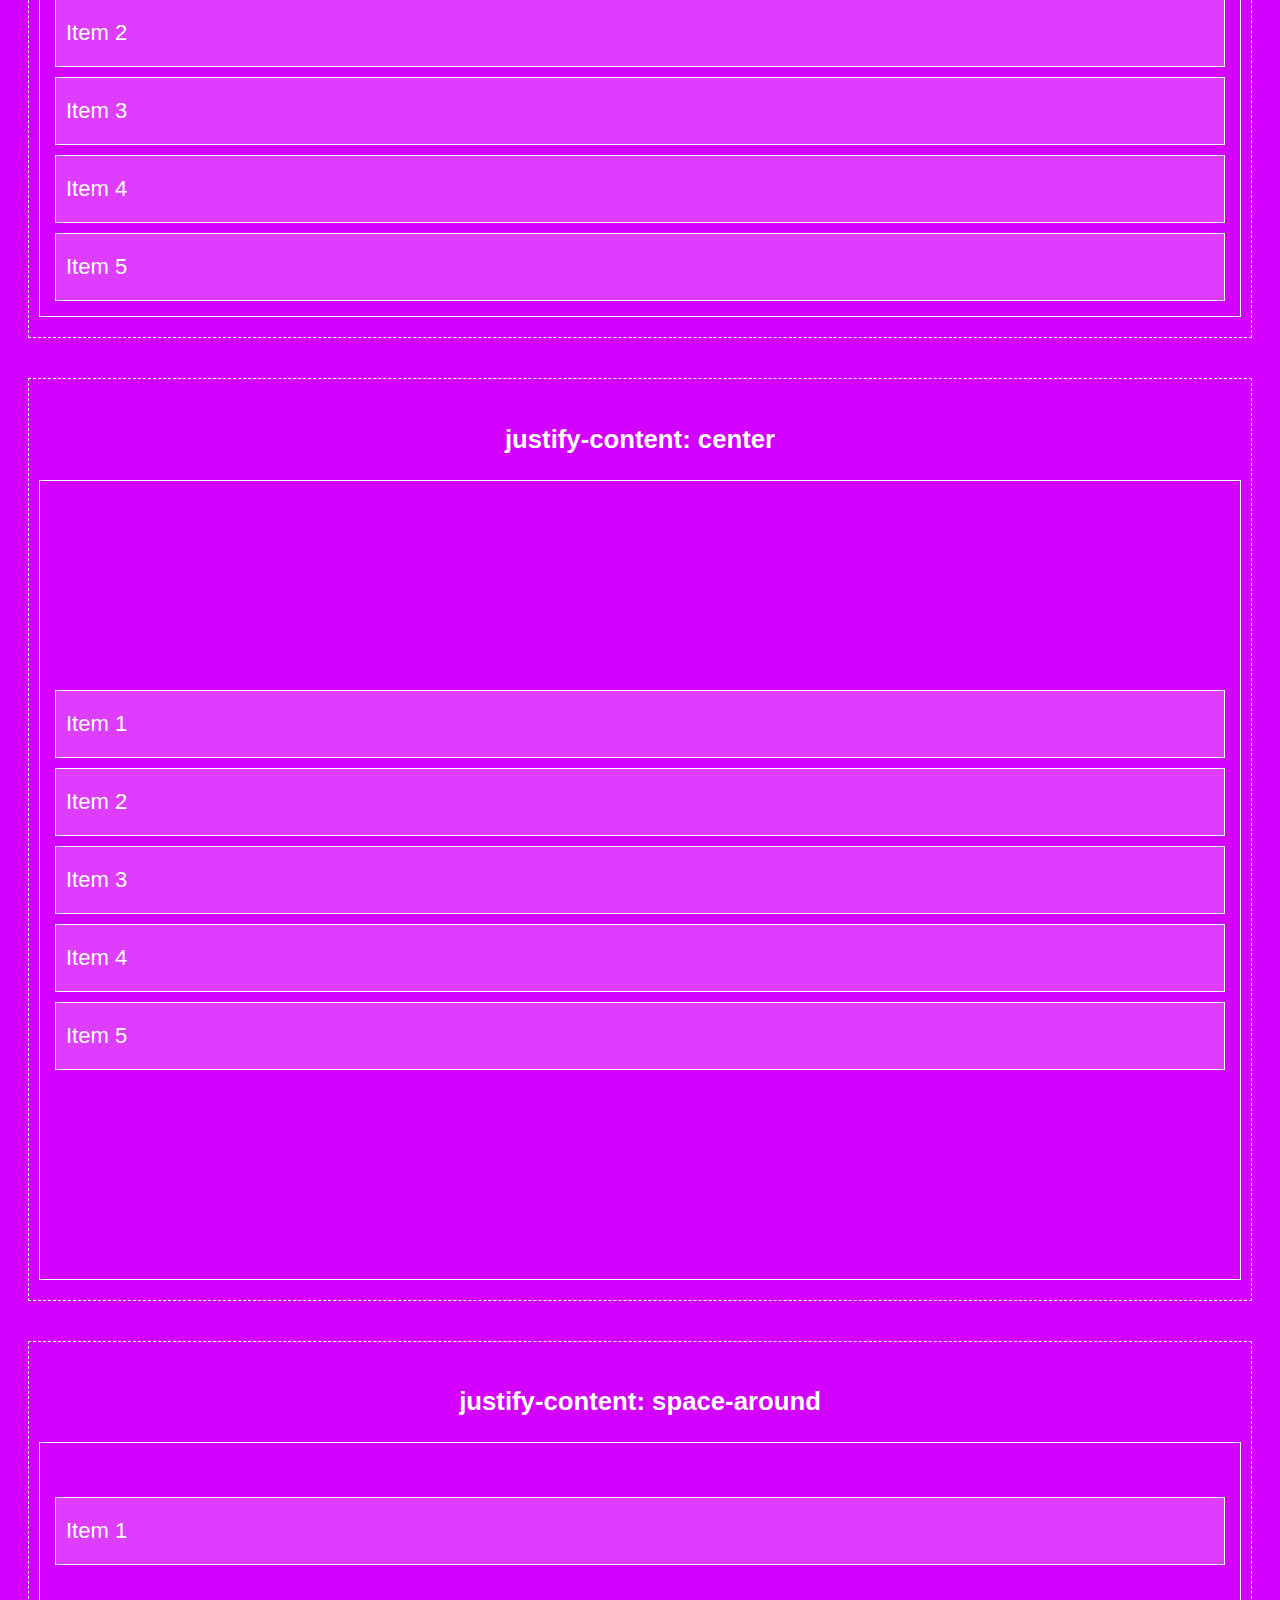
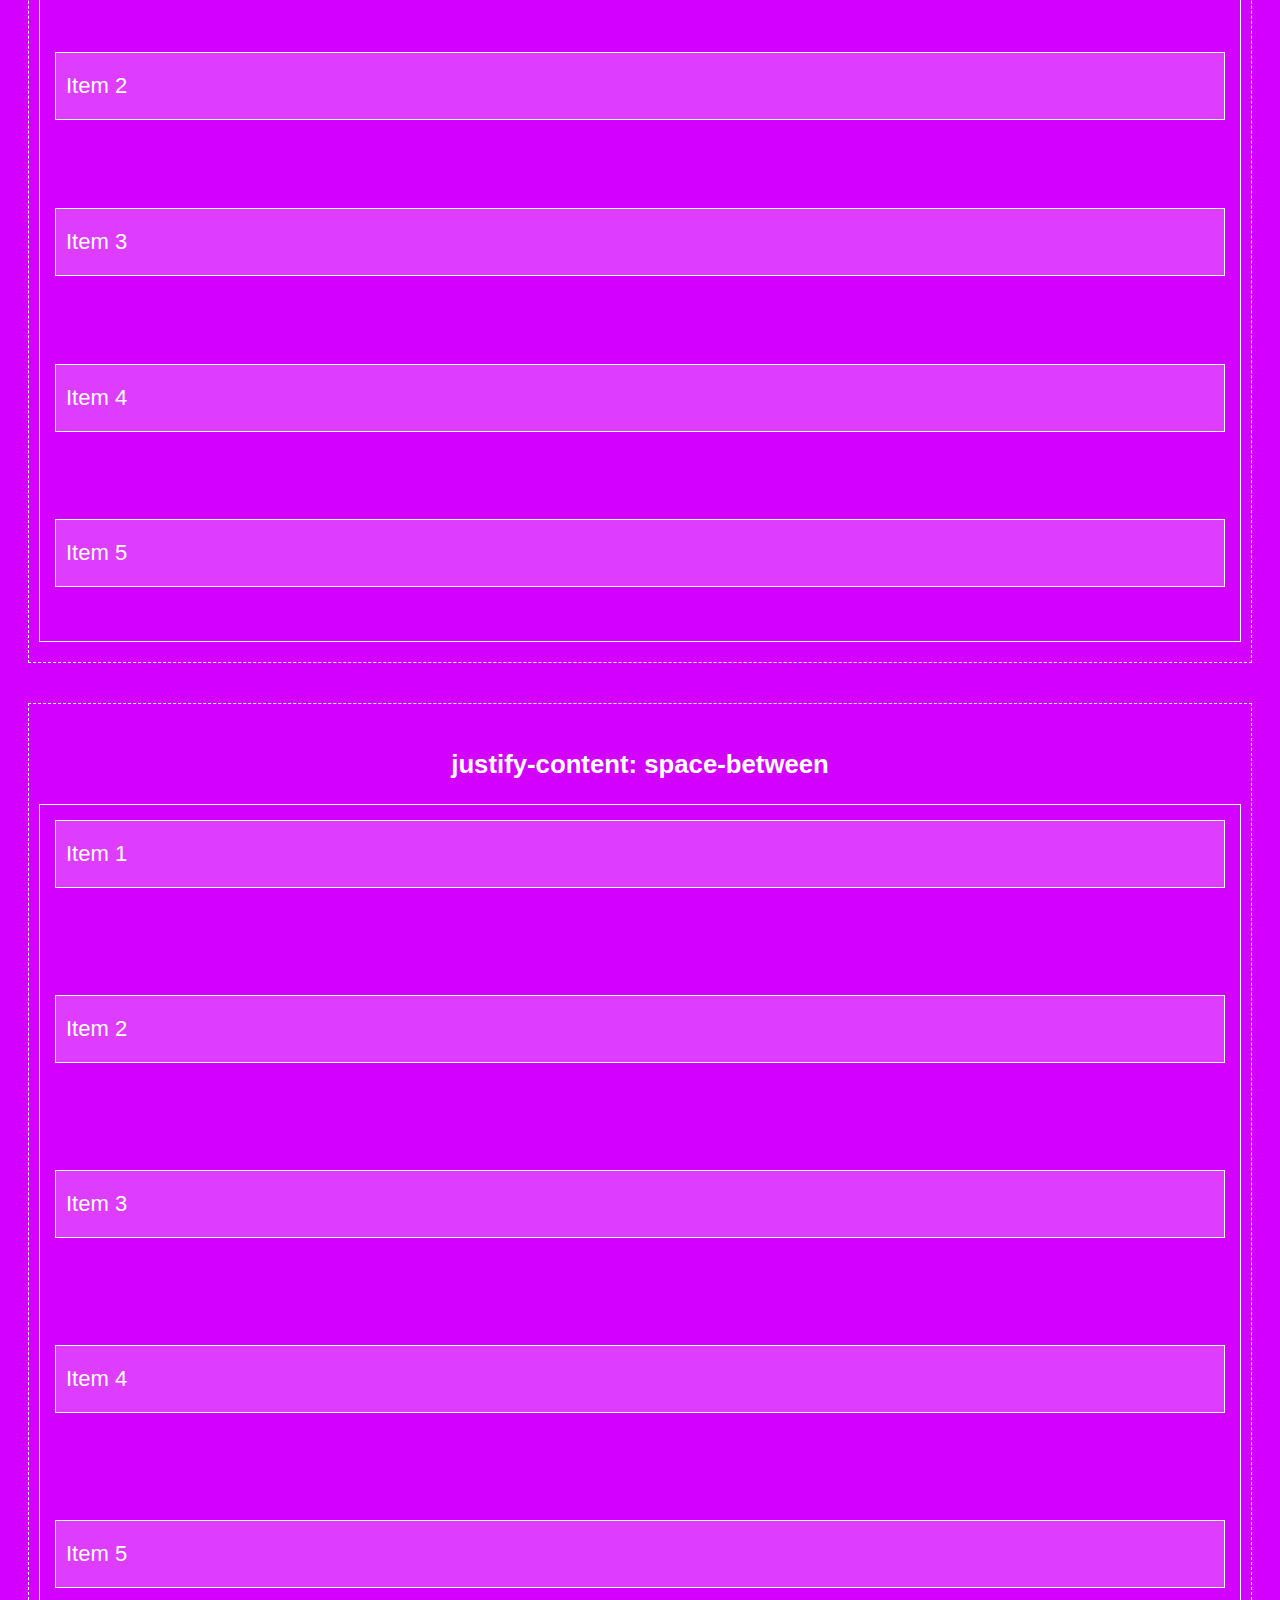
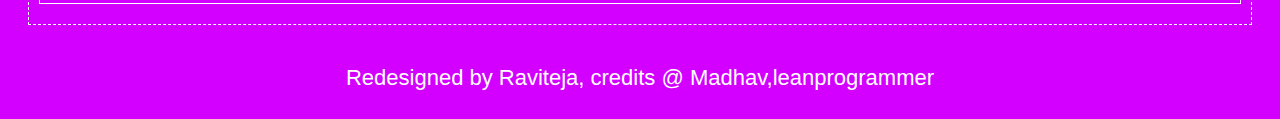
<file: justifyContent.html>
<!DOCTYPE html>
<html lang="en">

<head>
    <meta charset="UTF-8">
    <meta name="viewport" content="width=device-width, initial-scale=1.0">
    <title>Flex-direction</title>
    <link rel="stylesheet" href="./css/boilerplate.css">
    <link rel="stylesheet" href="./css/justifyContent.css">
</head>

<body>
    <div class="header">
        <h1>Flex With Flexbox</h1>
        <p>The justify-content property is used to align the flex items along main axis</p>
    </div>
    <h2>flex-direction:row</h2>
    <div class="head-container">
        <h3 class="text-center">justify-content: flex-start</h3>
        <div class="flex-container flex-container-row start">
            <div>Item 1</div>
            <div>Item 2</div>
            <div>Item 3</div>
            <div>Item 4</div>
            <div>Item 5</div>
        </div>
    </div>
    <div class="head-container">
        <h3 class="text-center">justify-content: flex-end</h3>
        <div class="flex-container flex-container-row end">
            <div>Item 1</div>
            <div>Item 2</div>
            <div>Item 3</div>
            <div>Item 4</div>
            <div>Item 5</div>
        </div>
    </div>
    <div class="head-container">
        <h3 class="text-center">justify-content: center</h3>
        <div class="flex-container flex-container-row center">
            <div>Item 1</div>
            <div>Item 2</div>
            <div>Item 3</div>
            <div>Item 4</div>
            <div>Item 5</div>
        </div>
    </div>
    <div class="head-container">
        <h3 class="text-center">justify-content: space-around</h3>
        <div class="flex-container flex-container-row space-around">
            <div>Item 1</div>
            <div>Item 2</div>
            <div>Item 3</div>
            <div>Item 4</div>
            <div>Item 5</div>
        </div>
    </div>
    <div class="head-container">
        <h3 class="text-center">justify-content: space-between</h3>
        <div class="flex-container flex-container-row space-between">
            <div>Item 1</div>
            <div>Item 2</div>
            <div>Item 3</div>
            <div>Item 4</div>
            <div>Item 5</div>
        </div>
    </div>

    <br />
    <h2>flex-direction:column</h2>
    <div class="head-container">
        <h3 class="text-center">justify-content: flex-start</h3>
        <div class="flex-container flex-container-col start">
            <div>Item 1</div>
            <div>Item 2</div>
            <div>Item 3</div>
            <div>Item 4</div>
            <div>Item 5</div>
        </div>

    </div>
    <div class="head-container">
        <h3 class="text-center">justify-content: flex-end</h3>
        <div class="flex-container flex-container-col end">
            <div>Item 1</div>
            <div>Item 2</div>
            <div>Item 3</div>
            <div>Item 4</div>
            <div>Item 5</div>
        </div>

    </div>
    <div class="head-container">
        <h3 class="text-center">justify-content: center</h3>
        <div class="flex-container flex-container-col center">
            <div>Item 1</div>
            <div>Item 2</div>
            <div>Item 3</div>
            <div>Item 4</div>
            <div>Item 5</div>
        </div>

    </div>
    <div class="head-container">
        <h3 class="text-center">justify-content: space-around</h3>
        <div class="flex-container flex-container-col space-around">
            <div>Item 1</div>
            <div>Item 2</div>
            <div>Item 3</div>
            <div>Item 4</div>
            <div>Item 5</div>
        </div>

    </div>
    <div class="head-container">
        <h3 class="text-center">justify-content: space-between</h3>
        <div class="flex-container flex-container-col space-between">
            <div>Item 1</div>
            <div>Item 2</div>
            <div>Item 3</div>
            <div>Item 4</div>
            <div>Item 5</div>
        </div>

    </div>

    <footer>
        Redesigned by Raviteja, credits @ Madhav,leanprogrammer
    </footer>
</body>

</html>
</file>
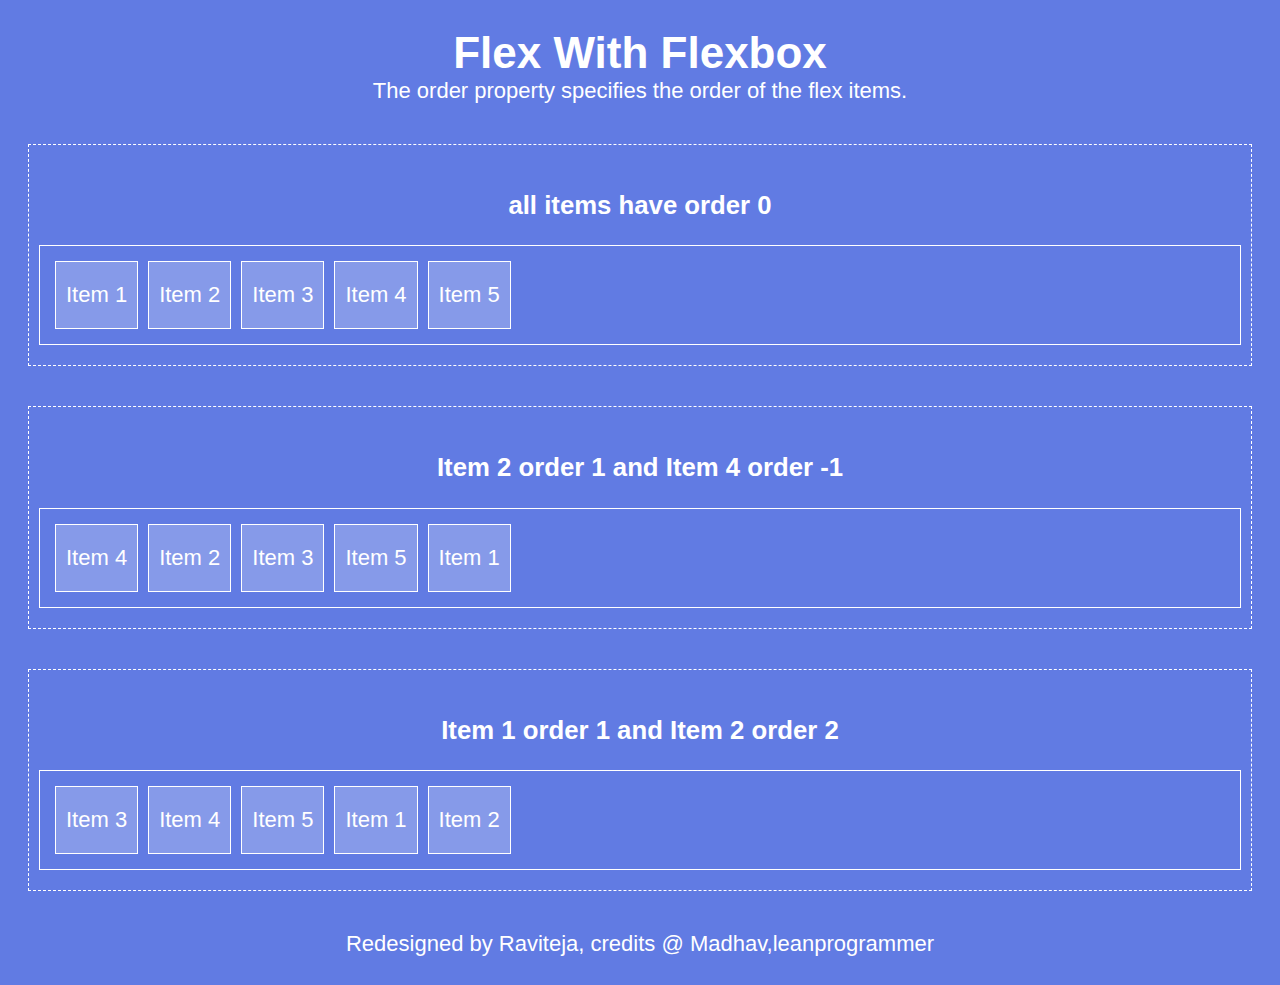
<file: order.html>
<!DOCTYPE html>
<html lang="en">
<head>
    <meta charset="UTF-8">
    <meta name="viewport" content="width=device-width, initial-scale=1.0">
    <title>Flex-direction</title>
    <link href='https://fonts.googleapis.com/css?family=Josefin Sans' rel='stylesheet'>
    <link rel="stylesheet" href="./css/boilerplate.css">
    <link rel="stylesheet" href="./css/order.css">
</head>
<body>
    <div class="header">
        <h1>Flex With Flexbox</h1>
        <p>The order property specifies the order of the flex items.</p>
    </div>

    <div class="head-container">
        <h3 class="text-center">all items have order 0</h3>
        <div class="flex-container sample1">
            <div>Item 1</div>
            <div>Item 2</div>
            <div>Item 3</div>
            <div>Item 4</div>
            <div>Item 5</div>
        </div>
    </div>
    <div class="head-container">
        <h3 class="text-center">Item 2 order 1 and Item 4 order -1</h3>
        <div class="flex-container sample2">
            <div>Item 1</div>
            <div>Item 2</div>
            <div>Item 3</div>
            <div>Item 4</div>
            <div>Item 5</div>
        </div>
    </div>
    <div class="head-container">
        <h3 class="text-center">Item 1 order 1 and Item 2 order 2</h3>
        <div class="flex-container sample3">
            <div>Item 1</div>
            <div>Item 2</div>
            <div>Item 3</div>
            <div>Item 4</div>
            <div>Item 5</div>
        </div>
    </div>
    <footer>
        Redesigned by Raviteja, credits @ Madhav,leanprogrammer
    </footer>
</body>
</html>
</file>
<file: css/boilerplate.css>
* {
    box-sizing: border-box;
}

body {
    background-color: #440183;
    min-height: 90vh;
    overflow-x: hidden;
    font-family: 'Roboto', sans-serif;
    font-size: 22px;
    color: #fff;
    padding: 20px;
    padding-top: 20px;
}

.header h1,p {
    margin: 0 10px 0;
    text-align: center;
}
.header-h34{
    margin: 0 10px 0;
    display: flex;
    justify-content: space-between;
}

.head-container {
    border: 1px dashed #fff;
    padding: 20px 10px 20px 10px;
    margin: 40px 0 40px;
}

.flex-container {
    border: 1px solid #fff;
    padding: 10px;
    display: flex;
}

.flex-container > * {
    border: 1px solid #fff;
    background-color: rgba(255, 255, 255, 0.24);
    padding: 20px 10px 20px 10px;
    margin: 5px;
}

.flex-container > *:hover {
    background-color: rgba(255, 255, 255, 0.44);
}

.text-center {
    text-align: center;
}

footer{
    display: flex;
    justify-content: center;
}
</file>
<file: css/index.css>
.container {
    display: flex;
    flex-flow: row wrap;
}

.container > * {
    color: #fff;
    background-color: rgba(255, 255, 255, 0.24);
    border: 1px solid #fff;
    padding: 20px;
    margin: 5px;
    justify-content: space-between;
    text-align: center;
    min-width: 250px;
    flex-grow: 1;
    align-content: space-between;
}

.container > *:hover {
    background-color: rgba(255, 255, 255, 0.44);
}

a {
    text-decoration: none;
    color: #fff;
}
</file>
<file: css/alignContent.css>
body {
    background-color: #50d890;
}

.flex-container {
    height: 540px;
    flex-direction: row;
    align-items: flex-start;
    flex-wrap: wrap;
}

.start{
    align-content: flex-start;
}

.end{
    align-content: flex-end;
}

.center{
    align-content: center;
}

.space-around{
    align-content: space-around;
}
.space-between{
    align-content: space-between;
}
</file>
<file: css/alignItems.css>
body {
    background-color: #D89CF6;
}

.flex-container-row {
    height: 200px;
}
.flex-container-row{
    flex-direction: row;
}
.flex-container-col{
    flex-direction: column;
}

.start{
    align-items: flex-start;
}
.end{
    align-items: flex-end;
}
.center{
    align-items:center;
}
.stretch{
    align-items: stretch;
}

.baseline div:nth-child(2){
    font-size: 36px;
}
.baseline div:nth-child(4){
    font-size: 46px;
}

.baseline{
    align-items: baseline;
}
</file>
<file: css/alignSelf.css>
body {
    background-color: #440183;
}

.flex-container {
    flex-direction: row;
    height: 240px;
    align-items: flex-start;
}

.sample1 div:nth-child(2){
    align-self: flex-start;
}
.sample2 div:nth-child(2){
    align-self: flex-end;
}
.sample3 div:nth-child(2){
    align-self: center;
}
.sample4 div:nth-child(2){
    align-self: stretch;
}
</file>
<file: css/flexBasis.css>
body {
    background-color: #1A2849;
}

.flex-container {
    flex-direction: row;
    justify-content: flex-start;
}

.sample1 div:nth-child(2){
    flex-basis: 200px;
}

.sample2 div:nth-child(2){
    flex-basis: 33%;
}

/* .sample2>*{
    flex-grow:1 ;
} */
</file>
<file: css/flexDirection.css>
body {
    background-color: #5b3281;
}

.flex-container {
    display: flex;
}

.row{
    flex-direction: row;
}

.row-reverse{
    flex-direction: row-reverse;
}

.column{
    flex-direction: column;
}

.column-reverse{
    flex-direction: column-reverse;
}
</file>
<file: css/flexGrow.css>
body {
    background-color: #6fb98f;
}

.head-container {
    display: flex;
    flex-direction: column;
    align-items: center;
}

.flex-container {
    flex-direction: row;
    align-items: flex-start;
    width: 600px;
}

.sample1 >*{
    flex-grow: 0;
}
.sample2 >*{
    flex-grow: 1;
}
.sample3 div:nth-child(2){
    flex-grow: 1;
}
.sample3 div:nth-child(3){
    flex-grow: 2;
}
</file>
<file: css/flexShrink.css>
body {
    background-color: #3fc5f0;
}

.head-container {
    display: flex;
    flex-direction: column;
    align-items: center;
}

.flex-container {
    flex-direction: row;
    justify-content: flex-start;
    width: 600px;
}

.flex-container > * {
    width: 250px;
}

.sample1>*{
    flex-shrink: 1;
}
.sample2 div:nth-child(2){
    flex-shrink: 0;
}
.sample2 div:nth-child(2){
    flex-shrink: 2;
}
.sample3 div:nth-child(3){
    flex-shrink: 3;
}
</file>
<file: css/flexWrap.css>
body {
    background-color: #ff9d76;
}

.flex-container {
    flex-direction: row;
}

.nowrap{
    flex-wrap: nowrap;
}
.wrap{
    flex-wrap: wrap;
}
.wrap-reverse{
    flex-wrap: wrap-reverse;
}
</file>
<file: css/justifyContent.css>
body {
    background-color: #d400ff;
}

.flex-container-row {
    flex-direction: row;
}

.start{
    justify-content: flex-start;
}
.end{
    justify-content: flex-end;
}
.center{
    justify-content: center;
}
.space-around{
    justify-content: space-around;
}
.space-between{
    justify-content: space-between;
}

.flex-container-col {
    flex-direction: column;
    height:800px;
}
.flex-container-col{
   
}
</file>
<file: css/order.css>
body {
    background-color: #617be3;
}

.flex-container {
    flex-flow: row wrap;
}
.sample1>*{
    order:0;
}
.sample2 div:nth-child(1){
    order: 1;
}
.sample2 div:nth-child(4){
    order:-1
}


.sample3 div:nth-child(1){
    order: 1;
}
.sample3 div:nth-child(2){
    order: 2;
}
</file>
